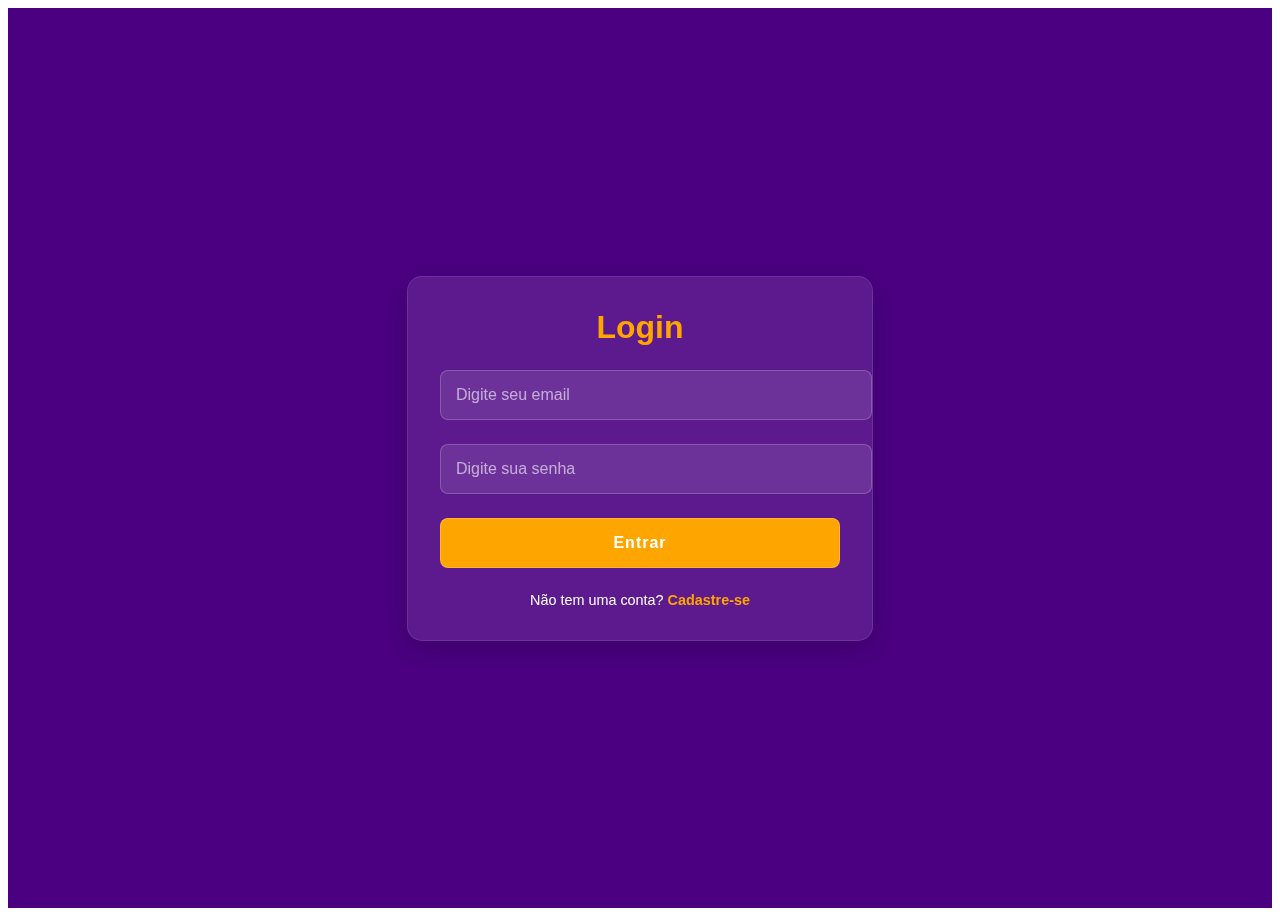
<file: index.html>
<!DOCTYPE html>
<html lang="en">
<head>
    <meta charset="UTF-8">
    <meta name="viewport" content="width=device-width, initial-scale=1.0">
     <link rel="stylesheet" href="/style/login.css">
    <link rel="icon" href="/img/1000114397.png" type="image/x-png" sizes="256x256"  href="icone256.png">
     <link href="https://cdn.jsdelivr.net/npm/bootstrap@5.3.7/dist/css/bootstrap.min.css" rel="stylesheet" integrity="sha384-LN+7fdVzj6u52u30Kp6M/trliBMCMKTyK833zpbD+pXdCLuTusPj697FH4R/5mcr" crossorigin="anonymous">
     <link rel="stylesheet" href="https://cdn.jsdelivr.net/npm/bootstrap-icons@1.11.1/font/bootstrap-icons.css">
    <title>Star Education | login</title>
</head>
<body>
    <section class="container">
         <div class="forms">
        <div class="form login">
            <span class="title">Login</span>
            <form id="forms_control" action="#">
                <div class="input-field">
                    <input id="email" type="text" placeholder="Digite seu email" required>
                </div>
                <div class="input-field">
                    <input id="password" type="password" placeholder="Digite sua senha" required>
                </div>
                <div class="input-field button">
                    <input type="submit" value="Entrar">
                </div>
            </form>
            <div class="login-signup">
                <span>Não tem uma conta? <a href="register.html">Cadastre-se</a></span>
            </div>
            <div id="status_message" class="container_message"></div>
        </div>
    </section>
    <script src="/js/login.js"></script>
</body>
</html>
</file>
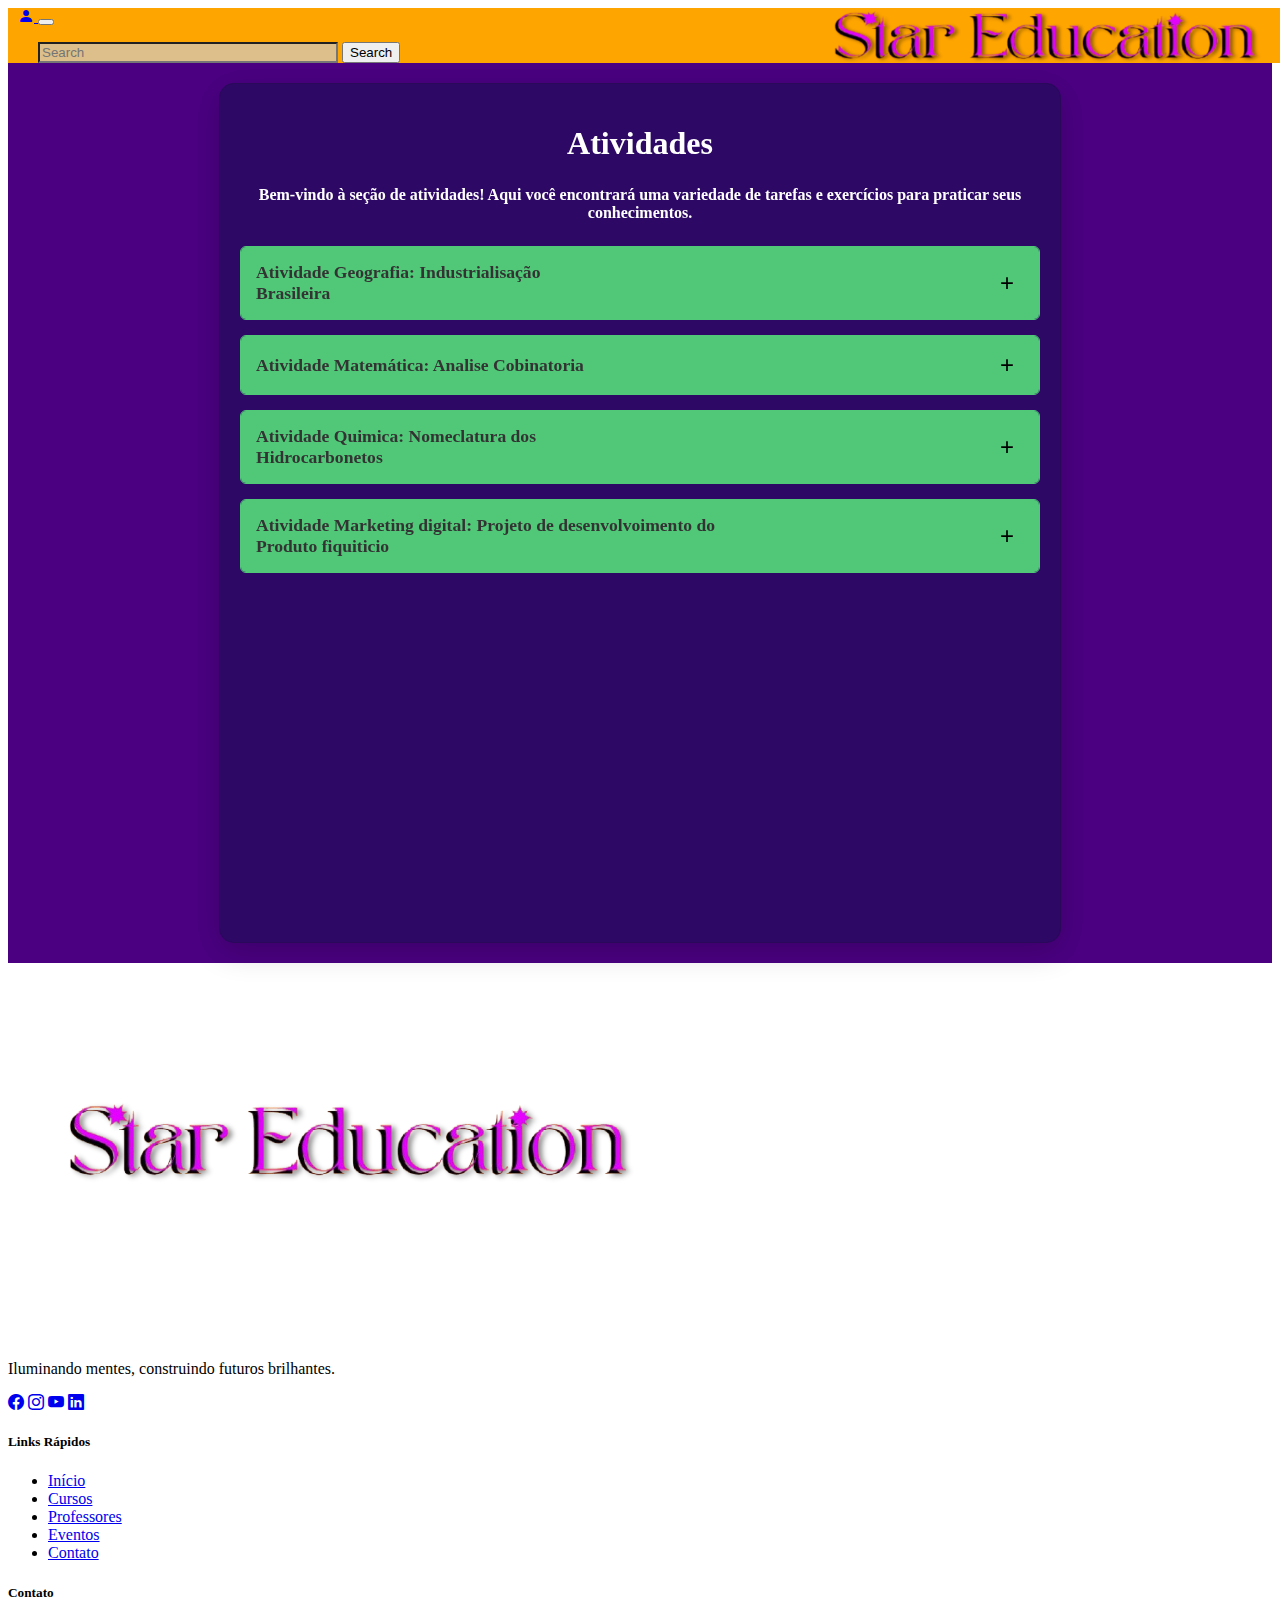
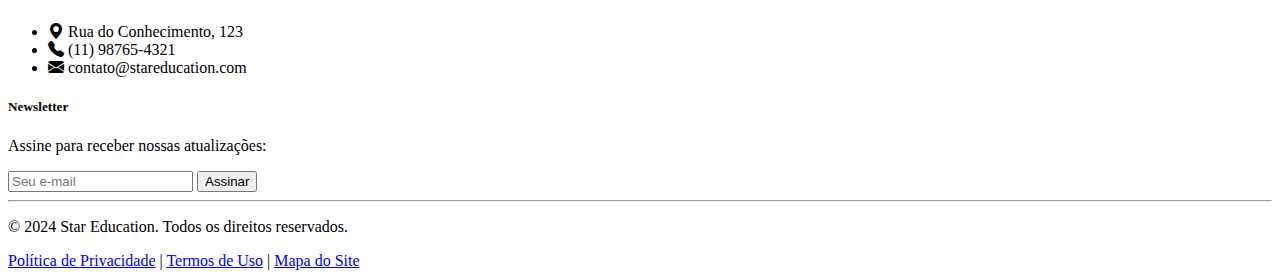
<file: Atividades.html>
<!DOCTYPE html>
<html lang="en">
<head>
    <meta charset="UTF-8">
    <meta name="viewport" content="width=device-width, initial-scale=1.0">
    <link rel="stylesheet" href="/style/atividades.css">
    <link rel="icon" href="/img/1000114397.png" type="image/x-png" sizes="256x256"  href="icone256.png">
     <link href="https://cdn.jsdelivr.net/npm/bootstrap@5.3.7/dist/css/bootstrap.min.css" rel="stylesheet" integrity="sha384-LN+7fdVzj6u52u30Kp6M/trliBMCMKTyK833zpbD+pXdCLuTusPj697FH4R/5mcr" crossorigin="anonymous">
     <link rel="stylesheet" href="https://cdn.jsdelivr.net/npm/bootstrap-icons@1.11.1/font/bootstrap-icons.css">
     <title>Star Education / Atividades</title>
  </head>
  <body>
</head>
<body>
<nav id="navbar" class="navbar navbar-expand-lg bg-body-tertiary">
  <div class="container-fluid">
    <a class="navbar-brand" href="#">
         <span class="border border-2 border-dark rounded-circle p-2">
           <i id="toggleButton" onclick="toggleSidebar()" class="bi bi-person-fill"></i>
        </span>
    </a>
    <button class="navbar-toggler" type="button" data-bs-toggle="collapse" data-bs-target="#navbarNavDropdown" aria-controls="navbarNavDropdown" aria-expanded="false" aria-label="Toggle navigation">
      <span class="navbar-toggler-icon"></span>
    </button>
    <div class="collapse navbar-collapse" id="navbarNavDropdown">
      <ul class="navbar-nav">
        <img id="nomebar" src="/img/1000114398-removebg-preview.png" alt="Logo" class="navbar-logo">
      </ul>
    </div>
    <input id="pesquisar" class="form-control me-2" type="search" placeholder="Search" aria-label="Search"/>
      <button class="btn btn-outline-success" type="submit">Search</button>
  </div>
</nav>
<section id="conteudoPrincipal"  class="conteudo">
     <div class="container_atividades">
        <h1 class="title">Atividades</h1>
        <p>Bem-vindo à seção de atividades! Aqui você encontrará uma variedade de tarefas e exercícios para praticar seus conhecimentos.</p>
        
        <div class="atividade">
            <div class="atividade-cabecalho">
                <h3>Atividade Geografia: Industrialisação<br>Brasileira</h3>
                <button class="expandir-btn">+</button>
            </div>
            <div class="atividade-conteudo">
                <p>Conteúdo detalhado da atividade 1 vai aqui...<br> Embreve</p>
                <label id="terms-label" class="custom-checkbox" for="terms1">Atividade Pendente</label>
                <input type="checkbox" id="terms1" class="custom-checkbox-input" required>
            </div>
        </div>
        
        <div class="atividade">
            <div class="atividade-cabecalho">
                <h3>Atividade Matemática: Analise Cobinatoria </h3>
                <button class="expandir-btn">+</button>
            </div>
            <div class="atividade-conteudo">
                <p>Conteúdo detalhado da atividade 2 vai aqui...<br> Embreve</p>
                <label id="terms-label" class="custom-checkbox" for="terms2">Atividade Pendente</label>
                <input type="checkbox" id="terms2" class="custom-checkbox-input" required>
            </div>
        </div>
        
        <div class="atividade">
            <div class="atividade-cabecalho">
                <h3>Atividade Quimica: Nomeclatura dos <br>Hidrocarbonetos</h3>
                <button class="expandir-btn">+</button>
            </div>
            <div class="atividade-conteudo">
                <p>Conteúdo detalhado da atividade 3 vai aqui...<br> Embreve</p>
                <label id="terms-label" class="custom-checkbox" for="terms3">Atividade Pendente</label>
                <input type="checkbox" id="terms3" class="custom-checkbox-input" required>
            </div>
        </div>
        
        <div class="atividade">
            <div class="atividade-cabecalho">
                <h3>Atividade Marketing digital: Projeto de desenvolvoimento do <br>Produto fiquiticio</h3>
                <button class="expandir-btn">+</button>
            </div>
            <div class="atividade-conteudo">
                <p>Conteúdo detalhado da atividade 4 vai aqui...<br> Embreve</p>
                <label id="terms-label" class="custom-checkbox" for="terms4">Atividade Pendente</label>
                <input type="checkbox" id="terms4" class="custom-checkbox-input" required>
            </div>
        </div>
    </div>
</section>
<footer class="star-education-footer mt-5">
  <div class="container py-5">
    <div class="row g-4">
      <!-- Coluna 1 - Logo e Slogan -->
      <div class="col-md-4">
        <div class="footer-brand mb-4">
          <img src="/img/1000114398-removebg-preview.png" alt="Star Education" class="footer-logo mb-3">
          <p class="text-white">Iluminando mentes, construindo futuros brilhantes.</p>
        </div>
        <div class="social-icons">
          <a href="#" class="social-icon"><i class="bi bi-facebook"></i></a>
          <a href="#" class="social-icon"><i class="bi bi-instagram"></i></a>
          <a href="#" class="social-icon"><i class="bi bi-youtube"></i></a>
          <a href="#" class="social-icon"><i class="bi bi-linkedin"></i></a>
        </div>
      </div>
      
      <!-- Coluna 2 - Links Rápidos -->
      <div class="col-md-2">
        <h5 class="footer-title mb-4">Links Rápidos</h5>
        <ul class="footer-links">
          <li><a href="#">Início</a></li>
          <li><a href="#">Cursos</a></li>
          <li><a href="#">Professores</a></li>
          <li><a href="#">Eventos</a></li>
          <li><a href="#">Contato</a></li>
        </ul>
      </div>
      
      <!-- Coluna 3 - Contato -->
      <div class="col-md-3">
        <h5 class="footer-title mb-4">Contato</h5>
        <ul class="footer-contact">
          <li><i class="bi bi-geo-alt-fill"></i> Rua do Conhecimento, 123</li>
          <li><i class="bi bi-telephone-fill"></i> (11) 98765-4321</li>
          <li><i class="bi bi-envelope-fill"></i> contato@stareducation.com</li>
        </ul>
      </div>
      
      <!-- Coluna 4 - Newsletter -->
      <div class="col-md-3">
        <h5 class="footer-title mb-4">Newsletter</h5>
        <p class="text-white">Assine para receber nossas atualizações:</p>
        <div class="input-group mb-3">
          <input type="email" class="form-control" placeholder="Seu e-mail">
          <button class="btn btn-newsletter" type="button">Assinar</button>
        </div>
      </div>
    </div>
    
    <!-- Divisor -->
    <hr class="footer-divider my-4">
    
    <!-- Rodapé inferior -->
    <div class="footer-bottom text-center pt-3">
      <p class="mb-0">&copy; 2024 Star Education. Todos os direitos reservados.</p>
      <div class="footer-links mt-2">
        <a href="#">Política de Privacidade</a> | 
        <a href="#">Termos de Uso</a> | 
        <a href="#">Mapa do Site</a>
      </div>
    </div>
  </div>
</footer>

  <div id="minhaSidebar" class="sidebar">
    <a href="/home.html">Início</a>
    <a href="/Atividades.html">Atividades</a>
    <a href="/aulas.html">Aulas</a>
  </div>
<script src="/js/Atividades.js"></script>
</body>
</html>
</file>
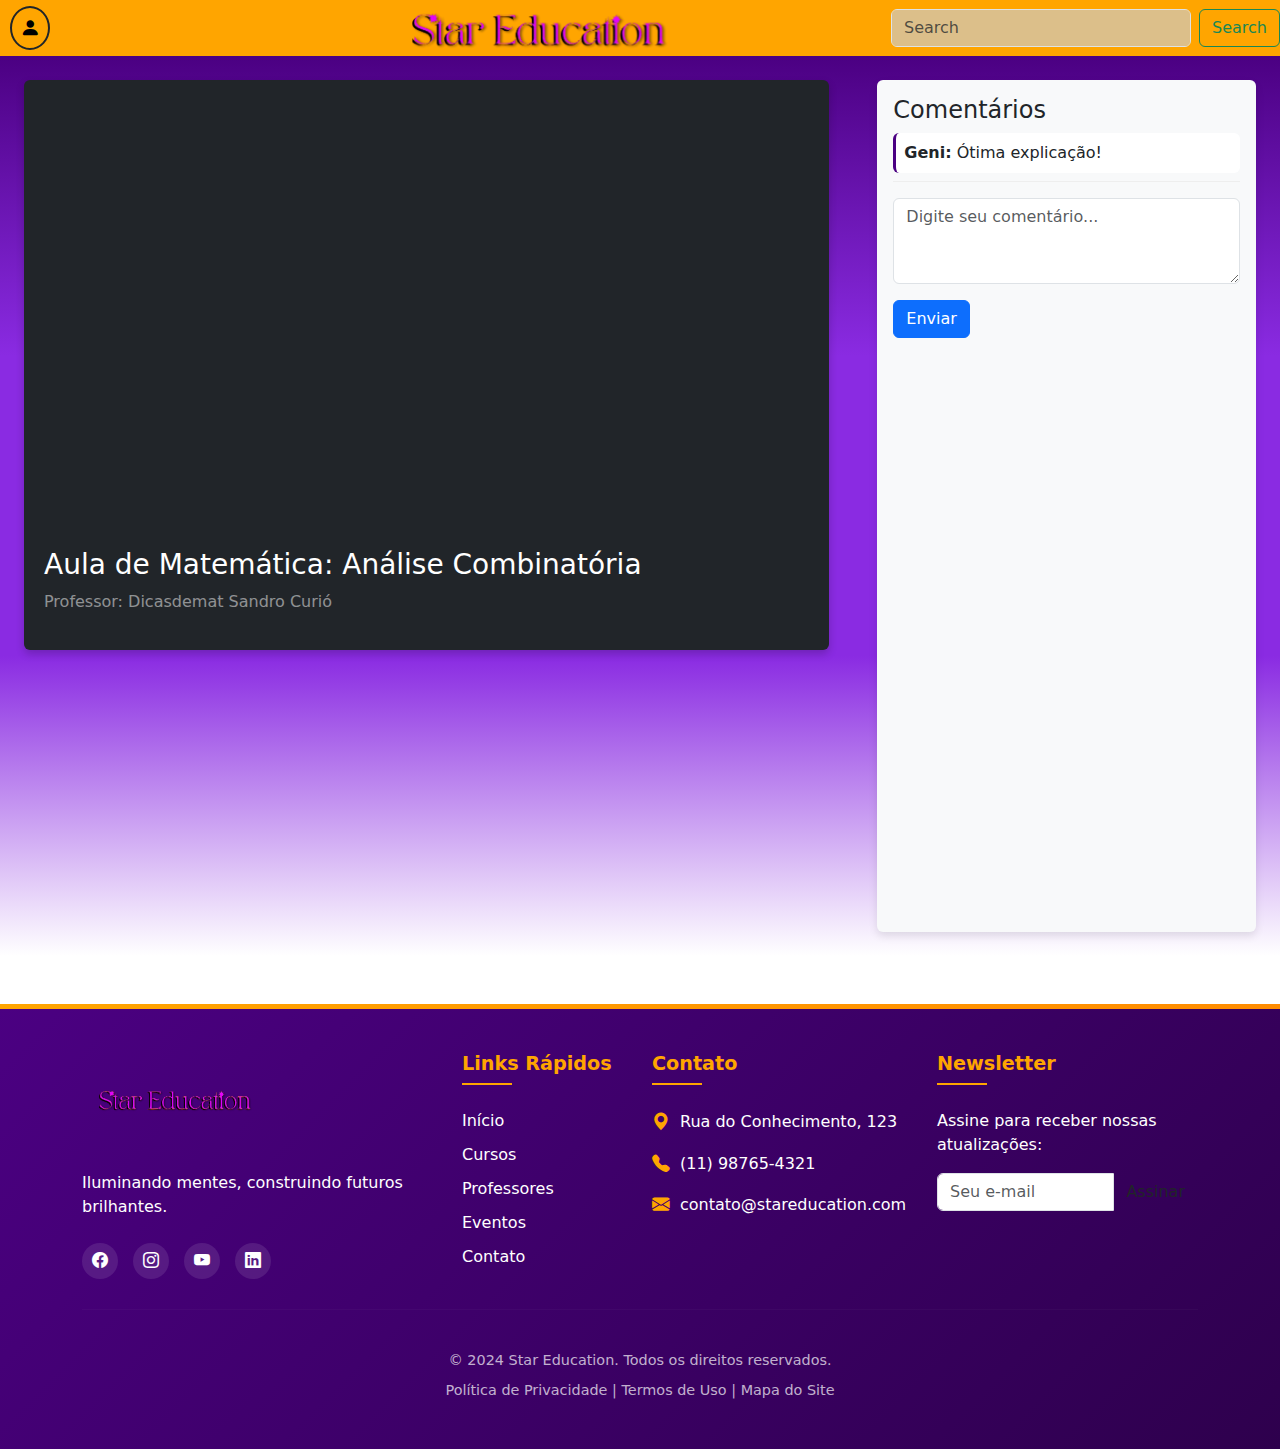
<file: aulas.html>
<!DOCTYPE html>
<html lang="pt-BR">
<head>
    <meta charset="UTF-8">
    <meta name="viewport" content="width=device-width, initial-scale=1.0">
    <link rel="stylesheet" href="/style/aulas.css">
    <link rel="icon" href="/img/1000114397.png" type="image/x-png" sizes="256x256">
    <link href="https://cdn.jsdelivr.net/npm/bootstrap@5.3.7/dist/css/bootstrap.min.css" rel="stylesheet">
    <link rel="stylesheet" href="https://cdn.jsdelivr.net/npm/bootstrap-icons@1.11.1/font/bootstrap-icons.css">
    <title>Star Education</title>
</head>
<body>
    <nav id="navbar" class="navbar navbar-expand-lg bg-body-tertiary">
        <div class="container-fluid">
            <a class="navbar-brand" href="#">
                <span class="border border-2 border-dark rounded-circle p-2">
                    <i id="toggleButton" onclick="toggleSidebar()" class="bi bi-person-fill"></i>
                </span>
            </a>
            <button class="navbar-toggler" type="button" data-bs-toggle="collapse" data-bs-target="#navbarNavDropdown" aria-controls="navbarNavDropdown" aria-expanded="false" aria-label="Toggle navigation">
                <span class="navbar-toggler-icon"></span>
            </button>
            <div class="collapse navbar-collapse" id="navbarNavDropdown">
                <ul class="navbar-nav">
                    <img id="nomebar" src="/img/1000114398-removebg-preview.png" alt="Logo" class="navbar-logo" >
                </ul>
            </div>
            <input id="pesquisar" class="form-control me-2" type="search" placeholder="Search" aria-label="Search"/>
            <button class="btn btn-outline-success" type="submit">Search</button>
        </div>
    </nav>

    <section id="conteudoPrincipal" class="conteudo">
        <div class="container-fluid h-100">
            <div class="row h-100">
                <!-- Coluna do Vídeo (ocupará 8/12 em telas grandes, 12/12 em mobile) -->
                <div class="col-lg-8 col-md-12 p-4">
                    <div class="video-aula bg-dark rounded p-1">
                        <div class="ratio ratio-16x9">
                           <iframe src="https://www.youtube.com/embed/_8mZOSXCRp8?start=1131" allowfullscreentitle="Aula de Matemática: Análise Combinatória">                            
                           </iframe>
                        </div>
                        <div class="video-info p-3">
                            <h3 class="text-white">Aula de Matemática: Análise Combinatória</h3>
                            <p class="text-white-50">Professor: Dicasdemat Sandro Curió</p>
                        </div>
                    </div>
                </div>

                <!-- Coluna de Comentários (ocupará 4/12 em telas grandes, 12/12 em mobile) -->
                <div class="col-lg-4 col-md-12 p-4">
                    <div class="comentarios bg-light rounded p-3 h-100">
                        <h4>Comentários</h4>
                        <div class="comentarios-list mb-3" style="max-height: 400px; overflow-y: auto;">
                            <!-- Comentários existentes aparecerão aqui -->
                            <div class="comentario mb-2 p-2 bg-white rounded">
                                <strong>Geni:</strong> Ótima explicação!
                            </div>
                        </div>
                        <form class="novo-comentario">
                            <div class="mb-3">
                                <textarea class="form-control" placeholder="Digite seu comentário..." rows="3"></textarea>
                            </div>
                            <button type="submit" class="btn btn-primary">Enviar</button>
                        </form>
                    </div>
                </div>
            </div>
        </div>
    </section>
<footer class="star-education-footer mt-5">
  <div class="container py-5">
    <div class="row g-4">
      <!-- Coluna 1 - Logo e Slogan -->
      <div class="col-md-4">
        <div class="footer-brand mb-4">
          <img src="/img/1000114398-removebg-preview.png" alt="Star Education" class="footer-logo mb-3">
          <p class="text-white">Iluminando mentes, construindo futuros brilhantes.</p>
        </div>
        <div class="social-icons">
          <a href="#" class="social-icon"><i class="bi bi-facebook"></i></a>
          <a href="#" class="social-icon"><i class="bi bi-instagram"></i></a>
          <a href="#" class="social-icon"><i class="bi bi-youtube"></i></a>
          <a href="#" class="social-icon"><i class="bi bi-linkedin"></i></a>
        </div>
      </div>
      
      <!-- Coluna 2 - Links Rápidos -->
      <div class="col-md-2">
        <h5 class="footer-title mb-4">Links Rápidos</h5>
        <ul class="footer-links">
          <li><a href="#">Início</a></li>
          <li><a href="#">Cursos</a></li>
          <li><a href="#">Professores</a></li>
          <li><a href="#">Eventos</a></li>
          <li><a href="#">Contato</a></li>
        </ul>
      </div>
      
      <!-- Coluna 3 - Contato -->
      <div class="col-md-3">
        <h5 class="footer-title mb-4">Contato</h5>
        <ul class="footer-contact">
          <li><i class="bi bi-geo-alt-fill"></i> Rua do Conhecimento, 123</li>
          <li><i class="bi bi-telephone-fill"></i> (11) 98765-4321</li>
          <li><i class="bi bi-envelope-fill"></i> contato@stareducation.com</li>
        </ul>
      </div>
      
      <!-- Coluna 4 - Newsletter -->
      <div class="col-md-3">
        <h5 class="footer-title mb-4">Newsletter</h5>
        <p class="text-white">Assine para receber nossas atualizações:</p>
        <div class="input-group mb-3">
          <input type="email" class="form-control" placeholder="Seu e-mail">
          <button class="btn btn-newsletter" type="button">Assinar</button>
        </div>
      </div>
    </div>
    
    <!-- Divisor -->
    <hr class="footer-divider my-4">
    
    <!-- Rodapé inferior -->
    <div class="footer-bottom text-center pt-3">
      <p class="mb-0">&copy; 2024 Star Education. Todos os direitos reservados.</p>
      <div class="footer-links mt-2">
        <a href="#">Política de Privacidade</a> | 
        <a href="#">Termos de Uso</a> | 
        <a href="#">Mapa do Site</a>
      </div>
    </div>
  </div>
</footer>

    <div id="minhaSidebar" class="sidebar">
        <a href="/home.html">Início</a>
        <a href="/Atividades.html">Atividades</a>
        <a href="/aulas.html">Aulas</a>
    </div>

    <script src="https://cdn.jsdelivr.net/npm/bootstrap@5.3.7/dist/js/bootstrap.bundle.min.js"></script>
    <script src="/js/aulas.js"></script>
</body>
</html>
</file>
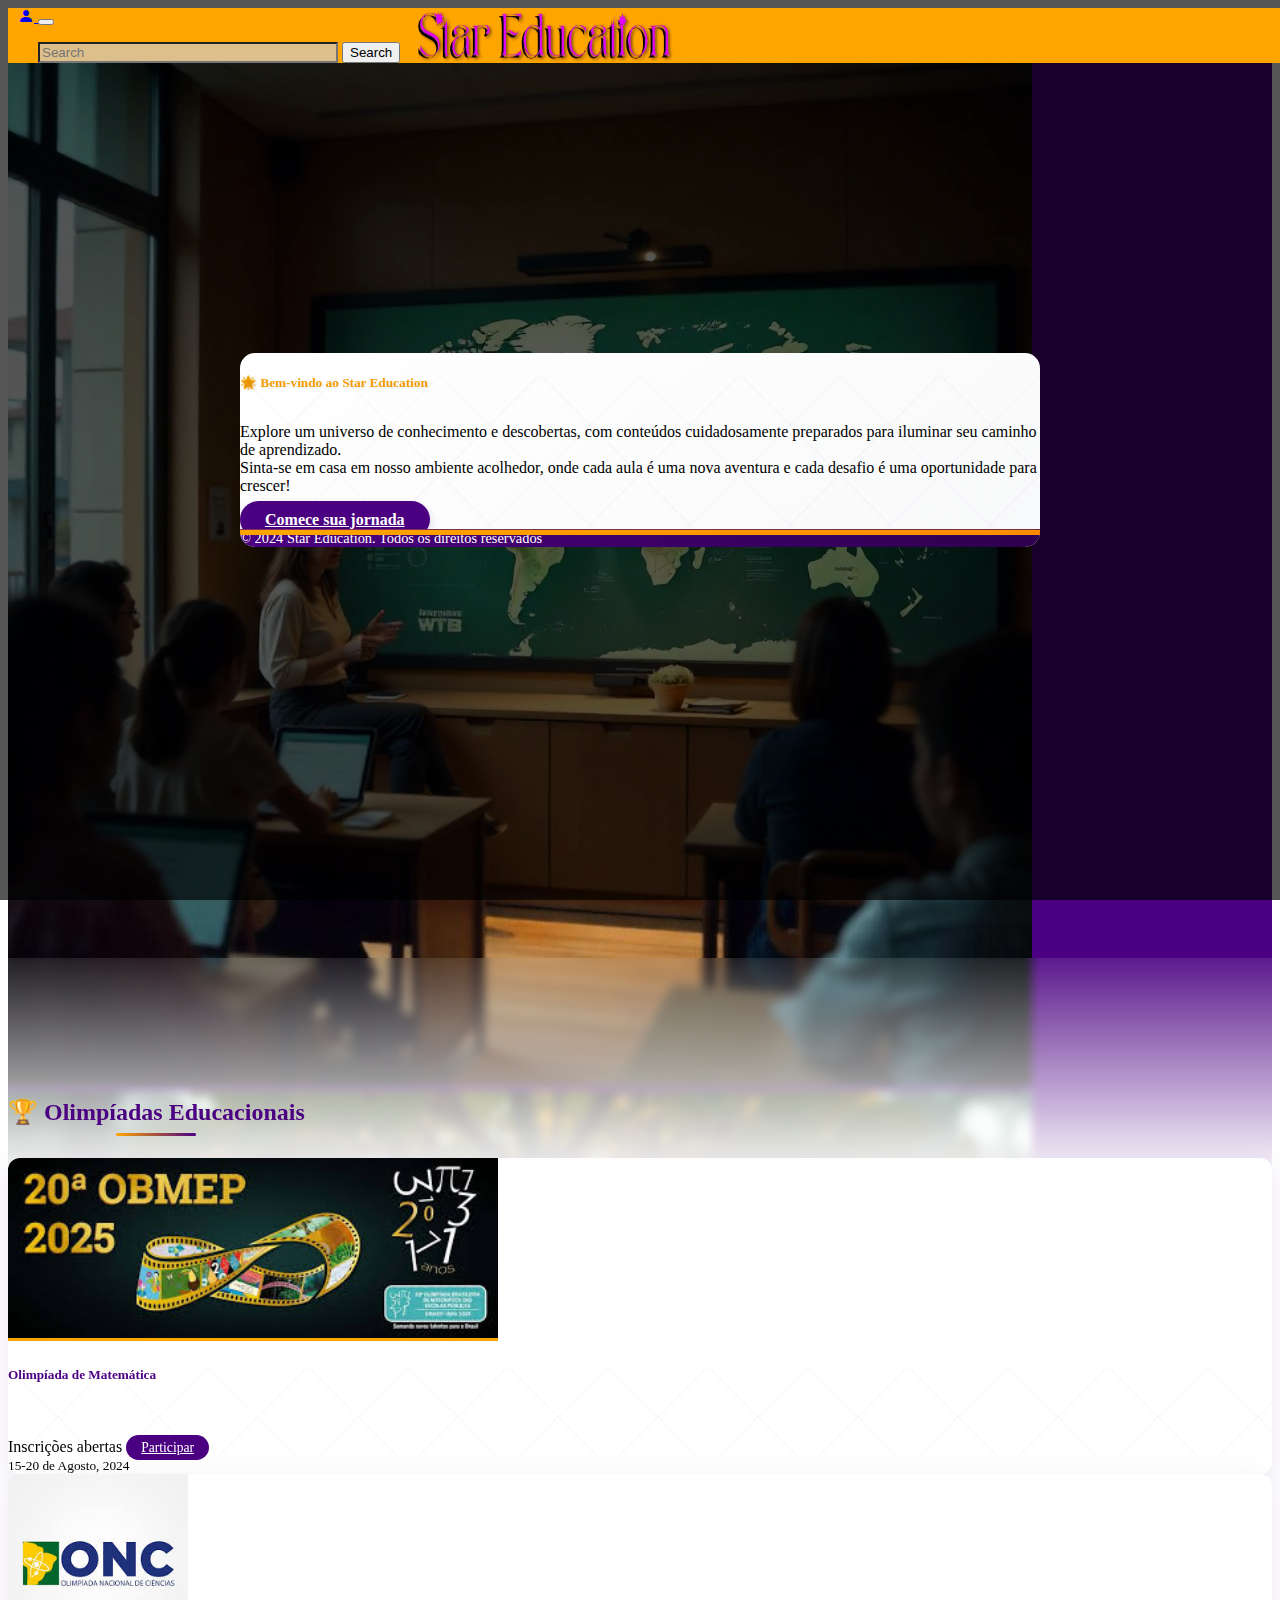
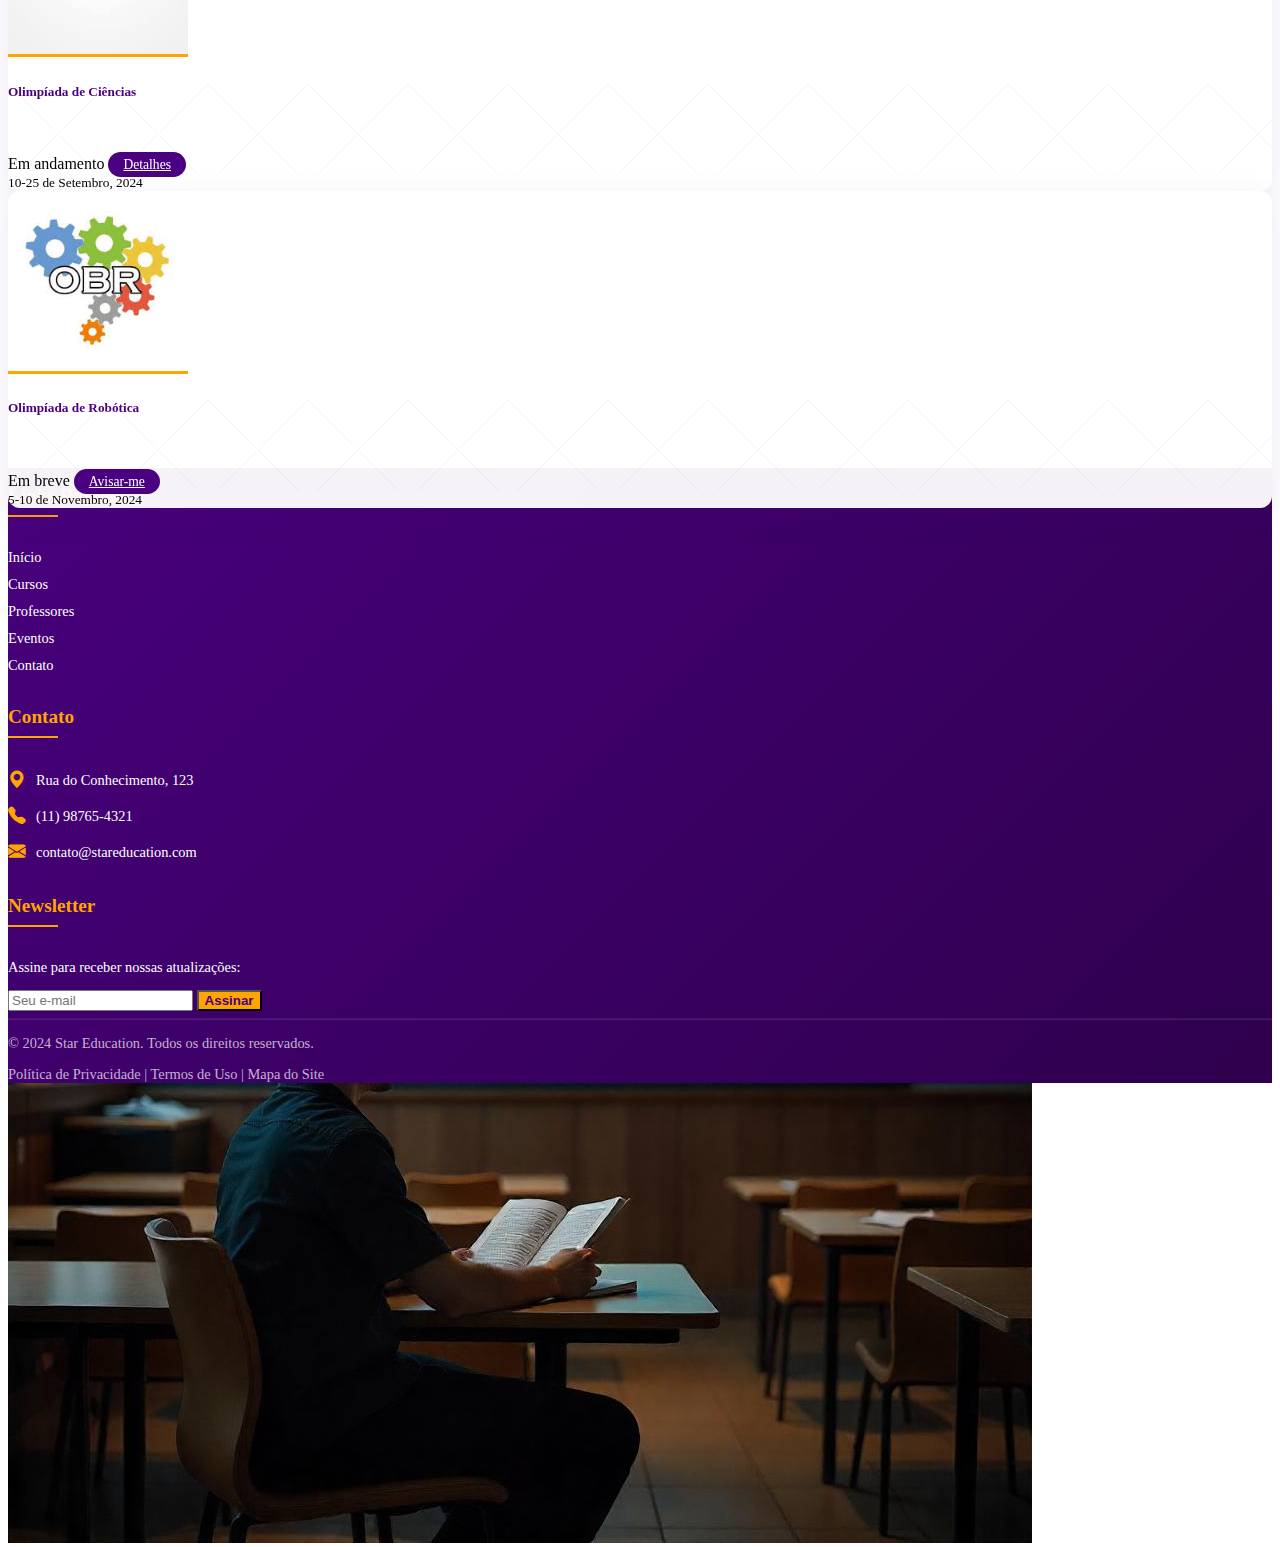
<file: home.html>
<!DOCTYPE html>
<html lang="en">
<head>
    <meta charset="UTF-8">
    <meta name="viewport" content="width=device-width, initial-scale=1.0">
    <link rel="stylesheet" href="/style/home.css">
    <link rel="icon" href="/img/1000114397.png" type="image/x-png" sizes="256x256"  href="icone256.png">
     <link href="https://cdn.jsdelivr.net/npm/bootstrap@5.3.7/dist/css/bootstrap.min.css" rel="stylesheet" integrity="sha384-LN+7fdVzj6u52u30Kp6M/trliBMCMKTyK833zpbD+pXdCLuTusPj697FH4R/5mcr" crossorigin="anonymous">
     <link rel="stylesheet" href="https://cdn.jsdelivr.net/npm/bootstrap-icons@1.11.1/font/bootstrap-icons.css">
     <title>Star Education</title>
  </head>
  <body>
</head>
<body>
<nav id="navbar" class="navbar navbar-expand-lg bg-body-tertiary">
  <div class="container-fluid">
    <a class="navbar-brand" href="#">
         <span class="border border-2 border-dark rounded-circle p-2">
           <i id="toggleButton" onclick="toggleSidebar()" class="bi bi-person-fill"></i>
        </span>
    </a>
    <button class="navbar-toggler" type="button" data-bs-toggle="collapse" data-bs-target="#navbarNavDropdown" aria-controls="navbarNavDropdown" aria-expanded="false" aria-label="Toggle navigation">
      <span class="navbar-toggler-icon"></span>
    </button>
    <div class="collapse navbar-collapse" id="navbarNavDropdown">
      <ul class="navbar-nav">
        <img id="nomebar" src="/img/1000114398-removebg-preview.png" alt="Logo" class="navbar-logo">
      </ul>
    </div>
    <input id="pesquisar" class="form-control me-2" type="search" placeholder="Search" aria-label="Search"/>
      <button class="btn btn-outline-success" type="submit">Search</button>
  </div>
</nav>
<section id="conteudoPrincipal"  class="conteudo">
  <div id="fullscreenCarousel" class="carousel slide vh-100" data-bs-ride="carousel">
    <div class="carousel-inner h-100">
      <div class="carousel-item active h-100">
        <img src="/img/img1.jpeg" class="d-block w-100 h-100 object-fit-cover" alt="...">
      </div>
      <div class="carousel-item h-100">
        <img src="/img/img2.jpeg" class="d-block w-100 h-100 object-fit-cover" alt="...">
      </div>
      <div class="carousel-item h-100">
        <img src="/img/img3.jpeg" class="d-block w-100 h-100 object-fit-cover" alt="...">
      </div>
    </div>
  </div>
  <div class="overlay-content">
  <div class="card text-center border-0 shadow-lg star-education-card">
    <div class="card-body p-4">
      <h5 class="card-title display-5 fw-bold mb-4 star-education-title">🌟 Bem-vindo ao Star Education</h5>
      <p class="card-text fs-5 lh-base mb-4">
        Explore um universo de conhecimento e descobertas, com conteúdos cuidadosamente preparados para iluminar seu caminho de aprendizado.<br>
        Sinta-se em casa em nosso ambiente acolhedor, onde cada aula é uma nova aventura e cada desafio é uma oportunidade para crescer!
      </p>
      <a href="/Atividades.html" class="btn btn-lg star-education-btn">Comece sua jornada</a>
    </div>
    <div id="text_card" class="card-footer py-3 star-education-footer">
      © 2024 Star Education. Todos os direitos reservados
    </div>
  </div>
</div>
  <!-- Seção de Cards de Eventos (Olimpíadas) -->
  <div class="eventos-container">
    <div class="container py-5">
      <h2 class="text-center mb-5 eventos-titulo">🏆 Olimpíadas Educacionais</h2>
      
      <div class="row g-4 justify-content-center">
        <!-- Card 1 -->
        <div class="col-md-4">
          <div class="card event-card h-100 border-0">
            <img src="/img/obmep.jpeg" class="card-img-top" alt="Olimpíada de Matemática">
            <div class="card-body">
              <h5 class="card-title">Olimpíada de Matemática</h5>
              <p class="card-text">Desafie seus conhecimentos matemáticos e represente nossa escola nesta competição nacional.</p>
              <div class="d-flex justify-content-between align-items-center">
                <span class="badge bg-warning text-dark">Inscrições abertas</span>
                <a href="#" class="btn btn-sm event-btn">Participar</a>
              </div>
            </div>
            <div class="card-footer bg-transparent">
              <small class="text-muted">15-20 de Agosto, 2024</small>
            </div>
          </div>
        </div>
        
        <!-- Card 2 -->
        <div class="col-md-4">
          <div class="card event-card h-100 border-0">
            <img src="/img/ciencias.jpeg" class="card-img-top" alt="Olimpíada de Ciências">
            <div class="card-body">
              <h5 class="card-title">Olimpíada de Ciências</h5>
              <p class="card-text">Experimente e demonstre seu talento nas áreas de Física, Química e Biologia.</p>
              <div class="d-flex justify-content-between align-items-center">
                <span class="badge bg-success">Em andamento</span>
                <a href="#" class="btn btn-sm event-btn">Detalhes</a>
              </div>
            </div>
            <div class="card-footer bg-transparent">
              <small class="text-muted">10-25 de Setembro, 2024</small>
            </div>
          </div>
        </div>
        
        <!-- Card 3 -->
        <div class="col-md-4">
          <div class="card event-card h-100 border-0">
            <img src="/img/OBR.jpeg" class="card-img-top" alt="Olimpíada de Robótica">
            <div class="card-body">
              <h5 class="card-title">Olimpíada de Robótica</h5>
              <p class="card-text">Mostre sua criatividade e habilidades tecnológicas construindo soluções inovadoras.</p>
              <div class="d-flex justify-content-between align-items-center">
                <span class="badge bg-info text-dark">Em breve</span>
                <a href="#" class="btn btn-sm event-btn">Avisar-me</a>
              </div>
            </div>
            <div class="card-footer bg-transparent">
              <small class="text-muted">5-10 de Novembro, 2024</small>
            </div>
          </div>
    </div>

</section>
  <div id="minhaSidebar" class="sidebar">
    <a href="/home.html">Início</a>
    <a href="/Atividades.html">Atividades</a>
    <a href="/aulas.html">Aulas</a>
  </div>
<footer class="star-education-footer mt-5">
  <div class="container py-5">
    <div class="row g-4">
      <!-- Coluna 1 - Logo e Slogan -->
      <div class="col-md-4">
        <div class="footer-brand mb-4">
          <img src="/img/1000114398-removebg-preview.png" alt="Star Education" class="footer-logo mb-3">
          <p class="text-white">Iluminando mentes, construindo futuros brilhantes.</p>
        </div>
        <div class="social-icons">
          <a href="#" class="social-icon"><i class="bi bi-facebook"></i></a>
          <a href="#" class="social-icon"><i class="bi bi-instagram"></i></a>
          <a href="#" class="social-icon"><i class="bi bi-youtube"></i></a>
          <a href="#" class="social-icon"><i class="bi bi-linkedin"></i></a>
        </div>
      </div>
      
      <!-- Coluna 2 - Links Rápidos -->
      <div class="col-md-2">
        <h5 class="footer-title mb-4">Links Rápidos</h5>
        <ul class="footer-links">
          <li><a href="#">Início</a></li>
          <li><a href="#">Cursos</a></li>
          <li><a href="#">Professores</a></li>
          <li><a href="#">Eventos</a></li>
          <li><a href="#">Contato</a></li>
        </ul>
      </div>
      
      <!-- Coluna 3 - Contato -->
      <div class="col-md-3">
        <h5 class="footer-title mb-4">Contato</h5>
        <ul class="footer-contact">
          <li><i class="bi bi-geo-alt-fill"></i> Rua do Conhecimento, 123</li>
          <li><i class="bi bi-telephone-fill"></i> (11) 98765-4321</li>
          <li><i class="bi bi-envelope-fill"></i> contato@stareducation.com</li>
        </ul>
      </div>
      
      <!-- Coluna 4 - Newsletter -->
      <div class="col-md-3">
        <h5 class="footer-title mb-4">Newsletter</h5>
        <p class="text-white">Assine para receber nossas atualizações:</p>
        <div class="input-group mb-3">
          <input type="email" class="form-control" placeholder="Seu e-mail">
          <button class="btn btn-newsletter" type="button">Assinar</button>
        </div>
      </div>
    </div>
    
    <!-- Divisor -->
    <hr class="footer-divider my-4">
    
    <!-- Rodapé inferior -->
    <div class="footer-bottom text-center pt-3">
      <p class="mb-0">&copy; 2024 Star Education. Todos os direitos reservados.</p>
      <div class="footer-links mt-2">
        <a href="#">Política de Privacidade</a> | 
        <a href="#">Termos de Uso</a> | 
        <a href="#">Mapa do Site</a>
      </div>
    </div>
  </div>
</footer>
<script src="/js/home.js"></script>
 <script src="https://cdn.jsdelivr.net/npm/bootstrap@5.3.3/dist/js/bootstrap.bundle.min.js" integrity="sha384-YvpcrYf0tY3lHB60NNkmXc5s9fDVZLESaAA55NDzOxhy9GkcIdslK1eN7N6jIeHz" crossorigin="anonymous"></script>
</body>
</html>
</file>
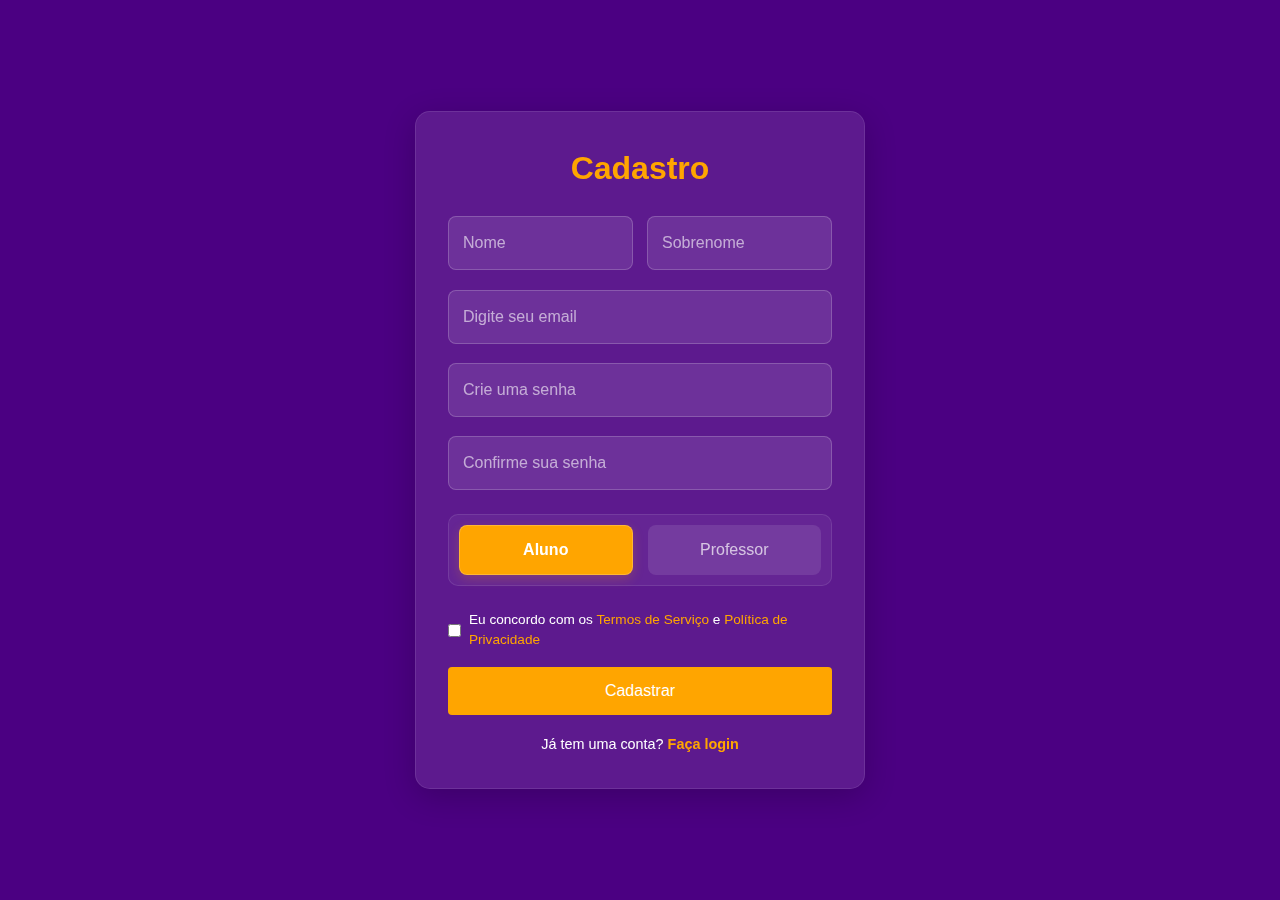
<file: register.html>
<!DOCTYPE html>
<html lang="pt-BR">
<head>
    <meta charset="UTF-8">
    <meta name="viewport" content="width=device-width, initial-scale=1.0">
    <link rel="stylesheet" href="/style/register.css">
    <link rel="icon" href="/img/1000114397.png" type="image/x-png" sizes="256x256">
    <link href="https://cdn.jsdelivr.net/npm/bootstrap@5.3.7/dist/css/bootstrap.min.css" rel="stylesheet">
    <link rel="stylesheet" href="https://cdn.jsdelivr.net/npm/bootstrap-icons@1.11.1/font/bootstrap-icons.css">
    <title>Star Education | Cadastro</title>
</head>
<body>
    <section class="container">
        <div class="forms">
            <div class="form register">
                <span class="title">Cadastro</span>
                <form id="forms_control" action="#">
                    <div class="input-group">
                        <div class="input-field">
                            <input id="nome" type="text" placeholder="Nome" required>
                        </div>
                        <div class="input-field">
                            <input id="Sobrenome" type="text" placeholder="Sobrenome" required>
                        </div>
                    </div>
                    <div class="input-field">
                        <input id="email"  type="email" placeholder="Digite seu email" required>
                    </div>
                    <div class="input-field">
                        <input id="password" type="password" placeholder="Crie uma senha" required>
                    </div>
                    <div class="input-field">
                        <input id="confirm_password" type="password" placeholder="Confirme sua senha" required>
                    </div>
                    <div class="nivel_user">
                        <input type ="radio" name="nivel" id="aluno" value="aluno" checked>
                        <label for="aluno">Aluno</label>
                        <input type ="radio" name="nivel" id="professor" value="professor">
                        <label for="professor">Professor</label>
                    </div>
                    <div class="terms">
                        <input type="checkbox" id="terms" required>
                        <label for="terms">Eu concordo com os <a href="#">Termos de Serviço</a> e <a href="#">Política de Privacidade</a></label>
                    </div>
                  <div class="input-field button">
                        <button  type="submit" class="btn-submit">Cadastrar</button>
                    </div>
                </form>
                <div class="register-login">
                    <span>Já tem uma conta? <a href="index.html">Faça login</a></span>
                </div>
                <div id="status_message" class="container_message"></div>
            </div>
        </div>
    </section>
    <script src="/js/register.js"></script>
</body>
</html>
</file>
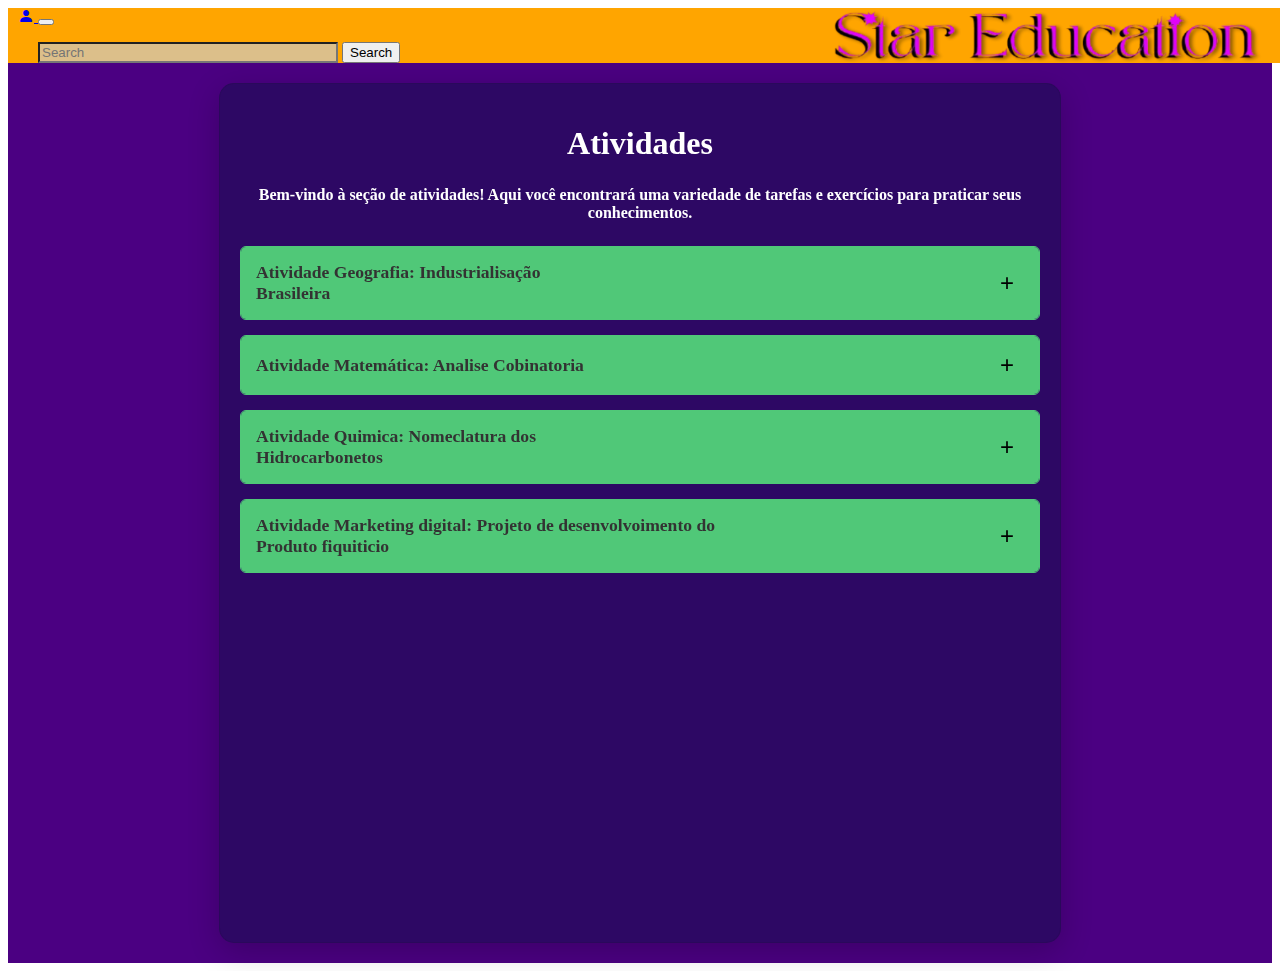
<file: FrontEnd/Atividades.html>
<!DOCTYPE html>
<html lang="en">
<head>
    <meta charset="UTF-8">
    <meta name="viewport" content="width=device-width, initial-scale=1.0">
    <link rel="stylesheet" href="/FrontEnd/style/atividades.css">
    <link rel="icon" href="/FrontEnd/img/1000114397.png" type="image/x-png" sizes="256x256"  href="icone256.png">
     <link href="https://cdn.jsdelivr.net/npm/bootstrap@5.3.7/dist/css/bootstrap.min.css" rel="stylesheet" integrity="sha384-LN+7fdVzj6u52u30Kp6M/trliBMCMKTyK833zpbD+pXdCLuTusPj697FH4R/5mcr" crossorigin="anonymous">
     <link rel="stylesheet" href="https://cdn.jsdelivr.net/npm/bootstrap-icons@1.11.1/font/bootstrap-icons.css">
     <title>Star Education / Atividades</title>
  </head>
  <body>
</head>
<body>
<nav id="navbar" class="navbar navbar-expand-lg bg-body-tertiary">
  <div class="container-fluid">
    <a class="navbar-brand" href="#">
         <span class="border border-2 border-dark rounded-circle p-2">
           <i id="toggleButton" onclick="toggleSidebar()" class="bi bi-person-fill"></i>
        </span>
    </a>
    <button class="navbar-toggler" type="button" data-bs-toggle="collapse" data-bs-target="#navbarNavDropdown" aria-controls="navbarNavDropdown" aria-expanded="false" aria-label="Toggle navigation">
      <span class="navbar-toggler-icon"></span>
    </button>
    <div class="collapse navbar-collapse" id="navbarNavDropdown">
      <ul class="navbar-nav">
        <img id="nomebar" src="/FrontEnd/img/1000114398-removebg-preview.png" alt="Logo" class="navbar-logo">
      </ul>
    </div>
    <input id="pesquisar" class="form-control me-2" type="search" placeholder="Search" aria-label="Search"/>
      <button class="btn btn-outline-success" type="submit">Search</button>
  </div>
</nav>
<section id="conteudoPrincipal"  class="conteudo">
     <div class="container_atividades">
        <h1 class="title">Atividades</h1>
        <p>Bem-vindo à seção de atividades! Aqui você encontrará uma variedade de tarefas e exercícios para praticar seus conhecimentos.</p>
        
        <div class="atividade">
            <div class="atividade-cabecalho">
                <h3>Atividade Geografia: Industrialisação<br>Brasileira</h3>
                <button class="expandir-btn">+</button>
            </div>
            <div class="atividade-conteudo">
                <p>Conteúdo detalhado da atividade 1 vai aqui...<br> Embreve</p>
                <label id="terms-label" class="custom-checkbox" for="terms">Atividade Pendente</label>
                <input type="checkbox" id="terms" class="custom-checkbox-input" required>
            </div>
        </div>
        
        <div class="atividade">
            <div class="atividade-cabecalho">
                <h3>Atividade Matemática: Analise Cobinatoria </h3>
                <button class="expandir-btn">+</button>
            </div>
            <div class="atividade-conteudo">
                <p>Conteúdo detalhado da atividade 2 vai aqui...<br> Embreve</p>
                <label id="terms-label" class="custom-checkbox" for="terms">Atividade Pendente</label>
                <input type="checkbox" id="terms" class="custom-checkbox-input" required>
            </div>
        </div>
        
        <div class="atividade">
            <div class="atividade-cabecalho">
                <h3>Atividade Quimica: Nomeclatura dos <br>Hidrocarbonetos</h3>
                <button class="expandir-btn">+</button>
            </div>
            <div class="atividade-conteudo">
                <p>Conteúdo detalhado da atividade 3 vai aqui...<br> Embreve</p>
                <label id="terms-label" class="custom-checkbox" for="terms">Atividade Pendente</label>
                <input type="checkbox" id="terms" class="custom-checkbox-input" required>
            </div>
        </div>
        
        <div class="atividade">
            <div class="atividade-cabecalho">
                <h3>Atividade Marketing digital: Projeto de desenvolvoimento do <br>Produto fiquiticio</h3>
                <button class="expandir-btn">+</button>
            </div>
            <div class="atividade-conteudo">
                <p>Conteúdo detalhado da atividade 4 vai aqui...<br> Embreve</p>
                <label id="terms-label" class="custom-checkbox" for="terms">Atividade Pendente</label>
                <input type="checkbox" id="terms" class="custom-checkbox-input" required>
            </div>
        </div>
    </div>
</section>
  <div id="minhaSidebar" class="sidebar">
    <a href="/FrontEnd/home.html">Início</a>
    <a href="#">Atividades</a>
    <a href="#">Aulas</a>
    <a href="#">Material</a>
  </div>
<script src="/FrontEnd/js/Atividades.js"></script>
</body>
</html>
</file>
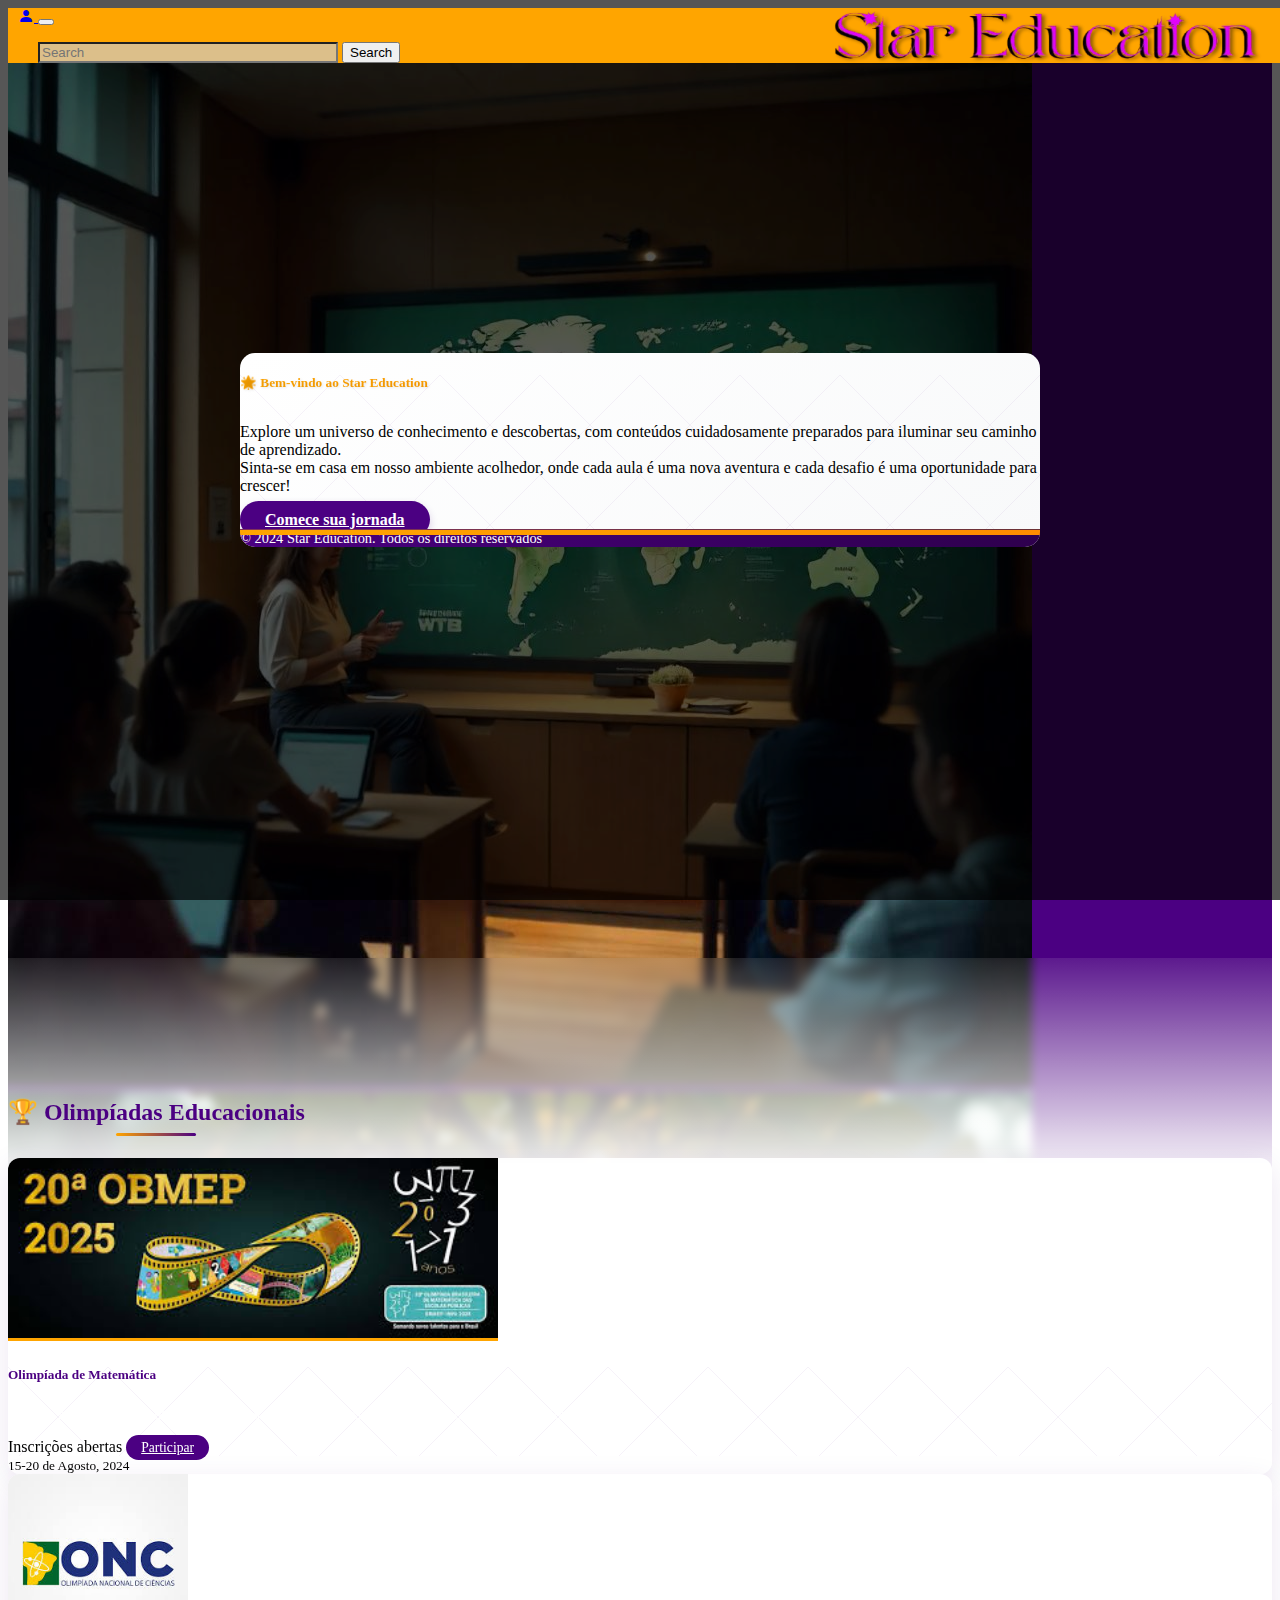
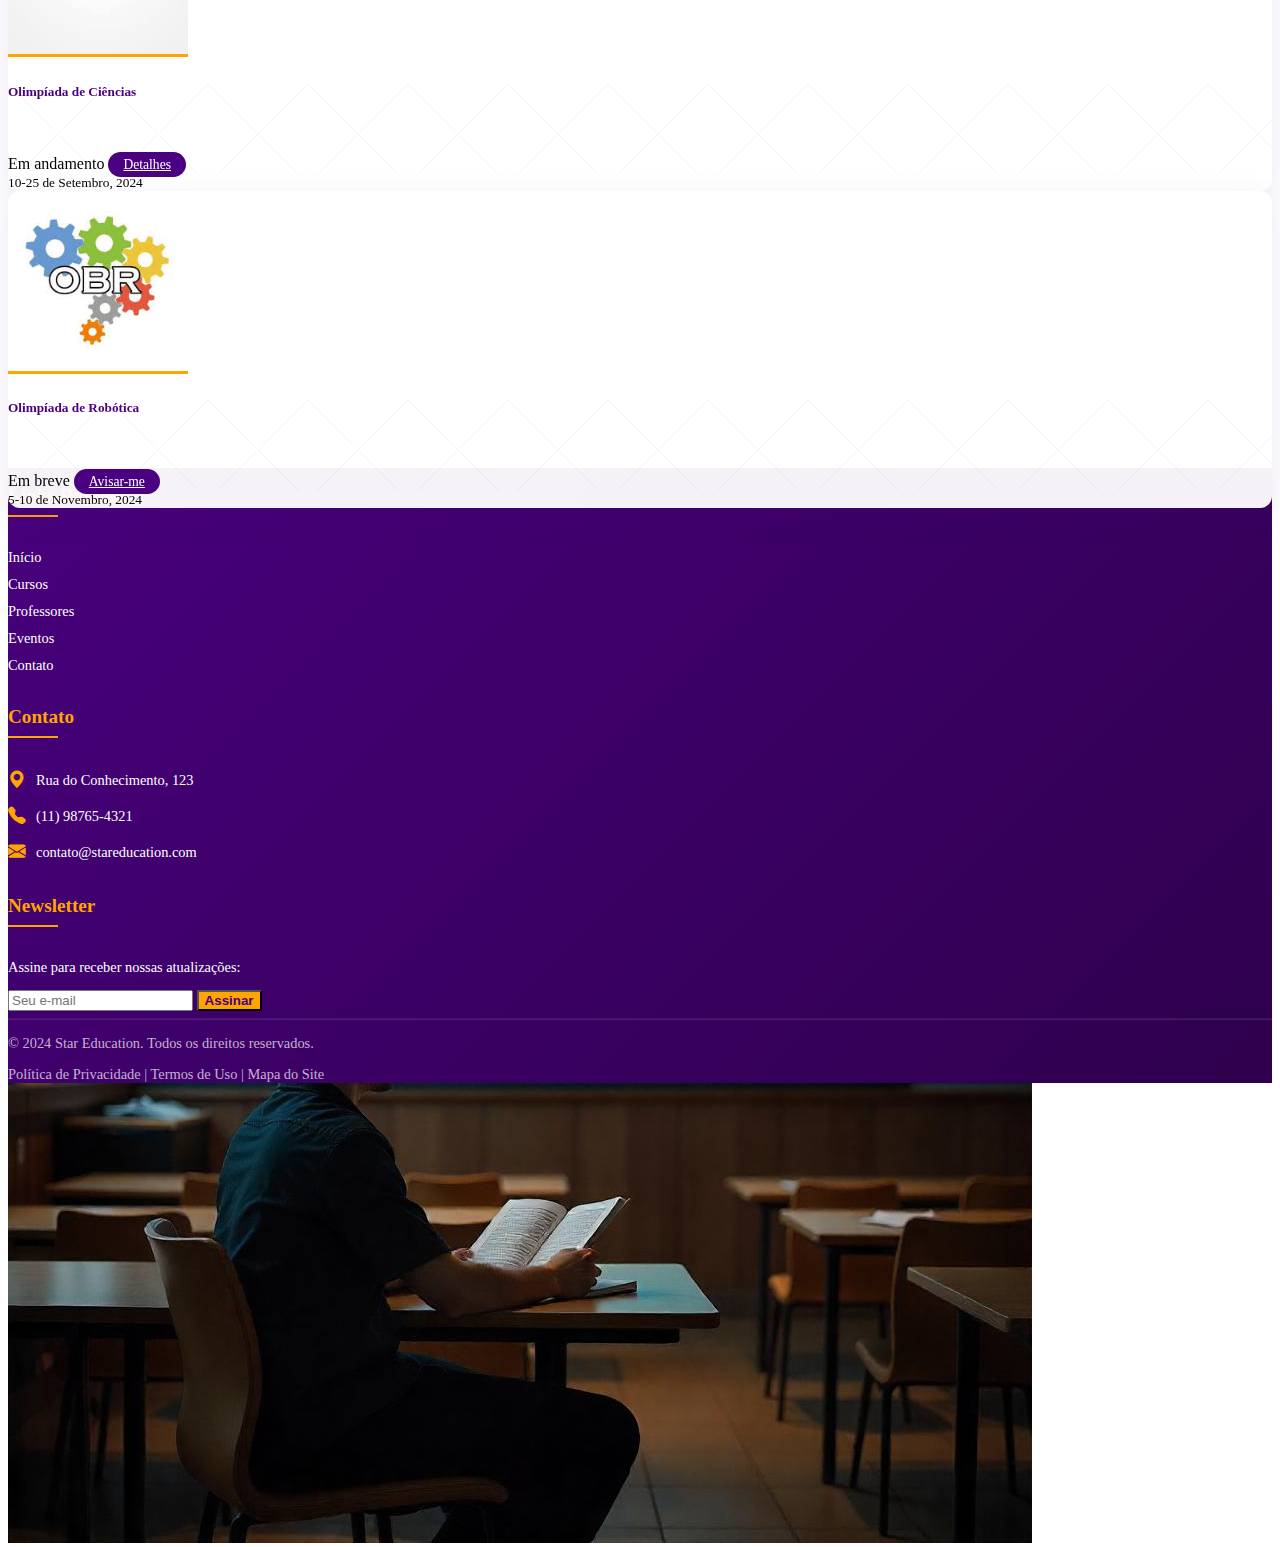
<file: FrontEnd/home.html>
<!DOCTYPE html>
<html lang="en">
<head>
    <meta charset="UTF-8">
    <meta name="viewport" content="width=device-width, initial-scale=1.0">
    <link rel="stylesheet" href="/FrontEnd/style/home.css">
    <link rel="icon" href="/FrontEnd/img/1000114397.png" type="image/x-png" sizes="256x256"  href="icone256.png">
     <link href="https://cdn.jsdelivr.net/npm/bootstrap@5.3.7/dist/css/bootstrap.min.css" rel="stylesheet" integrity="sha384-LN+7fdVzj6u52u30Kp6M/trliBMCMKTyK833zpbD+pXdCLuTusPj697FH4R/5mcr" crossorigin="anonymous">
     <link rel="stylesheet" href="https://cdn.jsdelivr.net/npm/bootstrap-icons@1.11.1/font/bootstrap-icons.css">
     <title>Star Education</title>
  </head>
  <body>
</head>
<body>
<nav id="navbar" class="navbar navbar-expand-lg bg-body-tertiary">
  <div class="container-fluid">
    <a class="navbar-brand" href="#">
         <span class="border border-2 border-dark rounded-circle p-2">
           <i id="toggleButton" onclick="toggleSidebar()" class="bi bi-person-fill"></i>
        </span>
    </a>
    <button class="navbar-toggler" type="button" data-bs-toggle="collapse" data-bs-target="#navbarNavDropdown" aria-controls="navbarNavDropdown" aria-expanded="false" aria-label="Toggle navigation">
      <span class="navbar-toggler-icon"></span>
    </button>
    <div class="collapse navbar-collapse" id="navbarNavDropdown">
      <ul class="navbar-nav">
        <img id="nomebar" src="/FrontEnd/img/1000114398-removebg-preview.png" alt="Logo" class="navbar-logo">
      </ul>
    </div>
    <input id="pesquisar" class="form-control me-2" type="search" placeholder="Search" aria-label="Search"/>
      <button class="btn btn-outline-success" type="submit">Search</button>
  </div>
</nav>
<section id="conteudoPrincipal"  class="conteudo">
  <div id="fullscreenCarousel" class="carousel slide vh-100" data-bs-ride="carousel">
    <div class="carousel-inner h-100">
      <div class="carousel-item active h-100">
        <img src="/FrontEnd/img/img1.jpeg" class="d-block w-100 h-100 object-fit-cover" alt="...">
      </div>
      <div class="carousel-item h-100">
        <img src="/FrontEnd/img/img2.jpeg" class="d-block w-100 h-100 object-fit-cover" alt="...">
      </div>
      <div class="carousel-item h-100">
        <img src="/FrontEnd/img/img3.jpeg" class="d-block w-100 h-100 object-fit-cover" alt="...">
      </div>
    </div>
  </div>
  <div class="overlay-content">
  <div class="card text-center border-0 shadow-lg star-education-card">
    <div class="card-body p-4">
      <h5 class="card-title display-5 fw-bold mb-4 star-education-title">🌟 Bem-vindo ao Star Education</h5>
      <p class="card-text fs-5 lh-base mb-4">
        Explore um universo de conhecimento e descobertas, com conteúdos cuidadosamente preparados para iluminar seu caminho de aprendizado.<br>
        Sinta-se em casa em nosso ambiente acolhedor, onde cada aula é uma nova aventura e cada desafio é uma oportunidade para crescer!
      </p>
      <a href="/FrontEnd/Atividades.html" class="btn btn-lg star-education-btn">Comece sua jornada</a>
    </div>
    <div id="text_card" class="card-footer py-3 star-education-footer">
      © 2024 Star Education. Todos os direitos reservados
    </div>
  </div>
</div>
  <!-- Seção de Cards de Eventos (Olimpíadas) -->
  <div class="eventos-container">
    <div class="container py-5">
      <h2 class="text-center mb-5 eventos-titulo">🏆 Olimpíadas Educacionais</h2>
      
      <div class="row g-4 justify-content-center">
        <!-- Card 1 -->
        <div class="col-md-4">
          <div class="card event-card h-100 border-0">
            <img src="/FrontEnd/img/obmep.jpeg" class="card-img-top" alt="Olimpíada de Matemática">
            <div class="card-body">
              <h5 class="card-title">Olimpíada de Matemática</h5>
              <p class="card-text">Desafie seus conhecimentos matemáticos e represente nossa escola nesta competição nacional.</p>
              <div class="d-flex justify-content-between align-items-center">
                <span class="badge bg-warning text-dark">Inscrições abertas</span>
                <a href="#" class="btn btn-sm event-btn">Participar</a>
              </div>
            </div>
            <div class="card-footer bg-transparent">
              <small class="text-muted">15-20 de Agosto, 2024</small>
            </div>
          </div>
        </div>
        
        <!-- Card 2 -->
        <div class="col-md-4">
          <div class="card event-card h-100 border-0">
            <img src="/FrontEnd/img/ciencias.jpeg" class="card-img-top" alt="Olimpíada de Ciências">
            <div class="card-body">
              <h5 class="card-title">Olimpíada de Ciências</h5>
              <p class="card-text">Experimente e demonstre seu talento nas áreas de Física, Química e Biologia.</p>
              <div class="d-flex justify-content-between align-items-center">
                <span class="badge bg-success">Em andamento</span>
                <a href="#" class="btn btn-sm event-btn">Detalhes</a>
              </div>
            </div>
            <div class="card-footer bg-transparent">
              <small class="text-muted">10-25 de Setembro, 2024</small>
            </div>
          </div>
        </div>
        
        <!-- Card 3 -->
        <div class="col-md-4">
          <div class="card event-card h-100 border-0">
            <img src="/FrontEnd/img/OBR.jpeg" class="card-img-top" alt="Olimpíada de Robótica">
            <div class="card-body">
              <h5 class="card-title">Olimpíada de Robótica</h5>
              <p class="card-text">Mostre sua criatividade e habilidades tecnológicas construindo soluções inovadoras.</p>
              <div class="d-flex justify-content-between align-items-center">
                <span class="badge bg-info text-dark">Em breve</span>
                <a href="#" class="btn btn-sm event-btn">Avisar-me</a>
              </div>
            </div>
            <div class="card-footer bg-transparent">
              <small class="text-muted">5-10 de Novembro, 2024</small>
            </div>
          </div>
    </div>

</section>
  <div id="minhaSidebar" class="sidebar">
    <a href="#">Início</a>
    <a href="/FrontEnd/Atividades.html">Atividades</a>
    <a href="#">Aulas</a>
    <a href="#">Material</a>
  </div>
<footer class="star-education-footer mt-5">
  <div class="container py-5">
    <div class="row g-4">
      <!-- Coluna 1 - Logo e Slogan -->
      <div class="col-md-4">
        <div class="footer-brand mb-4">
          <img src="/FrontEnd/img/1000114398-removebg-preview.png" alt="Star Education" class="footer-logo mb-3">
          <p class="text-white">Iluminando mentes, construindo futuros brilhantes.</p>
        </div>
        <div class="social-icons">
          <a href="#" class="social-icon"><i class="bi bi-facebook"></i></a>
          <a href="#" class="social-icon"><i class="bi bi-instagram"></i></a>
          <a href="#" class="social-icon"><i class="bi bi-youtube"></i></a>
          <a href="#" class="social-icon"><i class="bi bi-linkedin"></i></a>
        </div>
      </div>
      
      <!-- Coluna 2 - Links Rápidos -->
      <div class="col-md-2">
        <h5 class="footer-title mb-4">Links Rápidos</h5>
        <ul class="footer-links">
          <li><a href="#">Início</a></li>
          <li><a href="#">Cursos</a></li>
          <li><a href="#">Professores</a></li>
          <li><a href="#">Eventos</a></li>
          <li><a href="#">Contato</a></li>
        </ul>
      </div>
      
      <!-- Coluna 3 - Contato -->
      <div class="col-md-3">
        <h5 class="footer-title mb-4">Contato</h5>
        <ul class="footer-contact">
          <li><i class="bi bi-geo-alt-fill"></i> Rua do Conhecimento, 123</li>
          <li><i class="bi bi-telephone-fill"></i> (11) 98765-4321</li>
          <li><i class="bi bi-envelope-fill"></i> contato@stareducation.com</li>
        </ul>
      </div>
      
      <!-- Coluna 4 - Newsletter -->
      <div class="col-md-3">
        <h5 class="footer-title mb-4">Newsletter</h5>
        <p class="text-white">Assine para receber nossas atualizações:</p>
        <div class="input-group mb-3">
          <input type="email" class="form-control" placeholder="Seu e-mail">
          <button class="btn btn-newsletter" type="button">Assinar</button>
        </div>
      </div>
    </div>
    
    <!-- Divisor -->
    <hr class="footer-divider my-4">
    
    <!-- Rodapé inferior -->
    <div class="footer-bottom text-center pt-3">
      <p class="mb-0">&copy; 2024 Star Education. Todos os direitos reservados.</p>
      <div class="footer-links mt-2">
        <a href="#">Política de Privacidade</a> | 
        <a href="#">Termos de Uso</a> | 
        <a href="#">Mapa do Site</a>
      </div>
    </div>
  </div>
</footer>
<script src="/FrontEnd/js/home.js"></script>
 <script src="https://cdn.jsdelivr.net/npm/bootstrap@5.3.3/dist/js/bootstrap.bundle.min.js" integrity="sha384-YvpcrYf0tY3lHB60NNkmXc5s9fDVZLESaAA55NDzOxhy9GkcIdslK1eN7N6jIeHz" crossorigin="anonymous"></script>
</body>
</html>
</file>
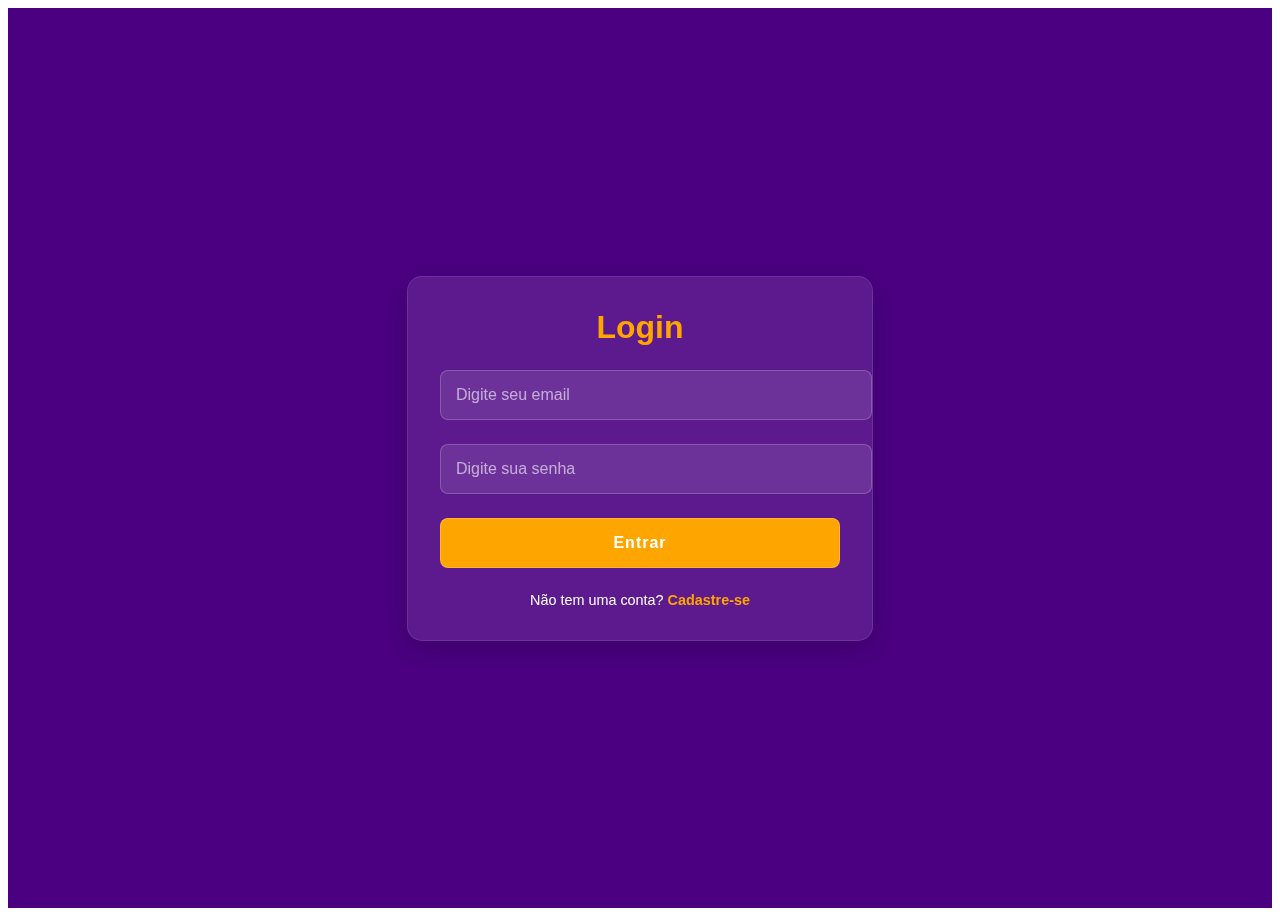
<file: FrontEnd/login.html>
<!DOCTYPE html>
<html lang="en">
<head>
    <meta charset="UTF-8">
    <meta name="viewport" content="width=device-width, initial-scale=1.0">
     <link rel="stylesheet" href="/FrontEnd/style/login.css">
    <link rel="icon" href="/FrontEnd/img/1000114397.png" type="image/x-png" sizes="256x256"  href="icone256.png">
     <link href="https://cdn.jsdelivr.net/npm/bootstrap@5.3.7/dist/css/bootstrap.min.css" rel="stylesheet" integrity="sha384-LN+7fdVzj6u52u30Kp6M/trliBMCMKTyK833zpbD+pXdCLuTusPj697FH4R/5mcr" crossorigin="anonymous">
     <link rel="stylesheet" href="https://cdn.jsdelivr.net/npm/bootstrap-icons@1.11.1/font/bootstrap-icons.css">
    <title>Star Education | login</title>
</head>
<body>
    <section class="container">
         <div class="forms">
        <div class="form login">
            <span class="title">Login</span>
            <form id="forms_control" action="#">
                <div class="input-field">
                    <input id="email" type="text" placeholder="Digite seu email" required>
                </div>
                <div class="input-field">
                    <input id="password" type="password" placeholder="Digite sua senha" required>
                </div>
                <div class="input-field button">
                    <input type="submit" value="Entrar">
                </div>
            </form>
            <div class="login-signup">
                <span>Não tem uma conta? <a href="register.html">Cadastre-se</a></span>
            </div>
            <div id="status_message" class="container_message"></div>
        </div>
    </section>
    <script src="/FrontEnd/js/login.js"></script>
</body>
</html>
</file>
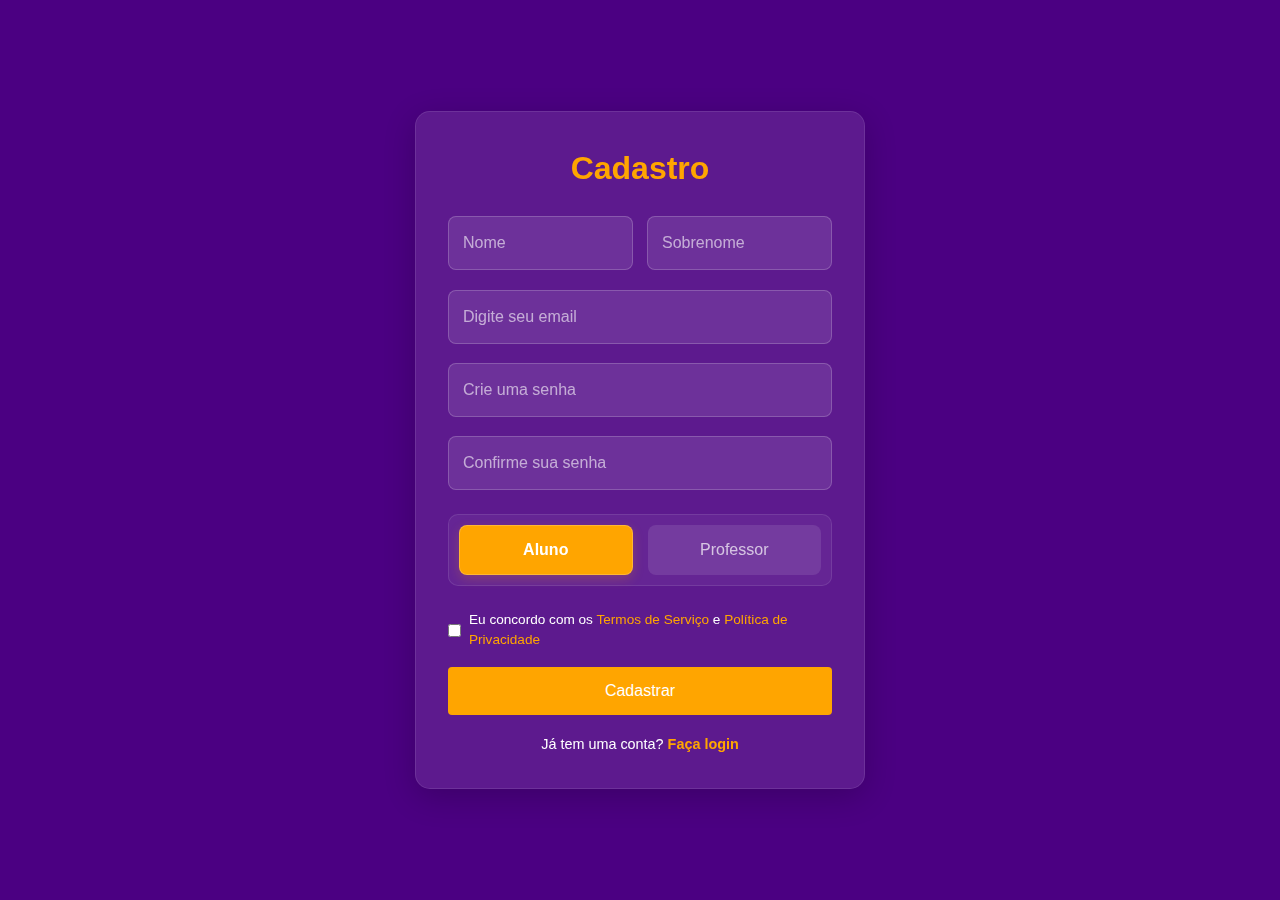
<file: FrontEnd/register.html>
<!DOCTYPE html>
<html lang="pt-BR">
<head>
    <meta charset="UTF-8">
    <meta name="viewport" content="width=device-width, initial-scale=1.0">
    <link rel="stylesheet" href="/FrontEnd/style/register.css">
    <link rel="icon" href="/FrontEnd/img/1000114397.png" type="image/x-png" sizes="256x256">
    <link href="https://cdn.jsdelivr.net/npm/bootstrap@5.3.7/dist/css/bootstrap.min.css" rel="stylesheet">
    <link rel="stylesheet" href="https://cdn.jsdelivr.net/npm/bootstrap-icons@1.11.1/font/bootstrap-icons.css">
    <title>Star Education | Cadastro</title>
</head>
<body>
    <section class="container">
        <div class="forms">
            <div class="form register">
                <span class="title">Cadastro</span>
                <form id="forms_control" action="#">
                    <div class="input-group">
                        <div class="input-field">
                            <input id="nome" type="text" placeholder="Nome" required>
                        </div>
                        <div class="input-field">
                            <input id="Sobrenome" type="text" placeholder="Sobrenome" required>
                        </div>
                    </div>
                    <div class="input-field">
                        <input id="email"  type="email" placeholder="Digite seu email" required>
                    </div>
                    <div class="input-field">
                        <input id="password" type="password" placeholder="Crie uma senha" required>
                    </div>
                    <div class="input-field">
                        <input id="confirm_password" type="password" placeholder="Confirme sua senha" required>
                    </div>
                    <div class="nivel_user">
                        <input type ="radio" name="nivel" id="aluno" value="aluno" checked>
                        <label for="aluno">Aluno</label>
                        <input type ="radio" name="nivel" id="professor" value="professor">
                        <label for="professor">Professor</label>
                    </div>
                    <div class="terms">
                        <input type="checkbox" id="terms" required>
                        <label for="terms">Eu concordo com os <a href="#">Termos de Serviço</a> e <a href="#">Política de Privacidade</a></label>
                    </div>
                  <div class="input-field button">
                        <button  type="submit" class="btn-submit">Cadastrar</button>
                    </div>
                </form>
                <div class="register-login">
                    <span>Já tem uma conta? <a href="login.html">Faça login</a></span>
                </div>
                <div id="status_message" class="container_message"></div>
            </div>
        </div>
    </section>
    <script src="/FrontEnd/js/register.js"></script>
</body>
</html>
</file>
<file: style/login.css>
/* Estilos Gerais */
.container {
    font-family: 'Segoe UI', Tahoma, Geneva, Verdana, sans-serif;
    margin: 0;
    padding: 0;
    background-color: #4B0082;
    color: #fff;
    display: flex;
    justify-content: center;
    align-items: center;
    min-height: 100vh;
    min-width: 100%;
}

/* Container do Formulário */
.forms {
    width: 100%;
    max-width: 400px;
    padding: 2rem;
    background-color: rgba(255, 255, 255, 0.1);
    backdrop-filter: blur(10px);
    border-radius: 15px;
    box-shadow: 0 8px 32px rgba(0, 0, 0, 0.2);
    border: 1px solid rgba(255, 255, 255, 0.1);
}

.form .title {
    font-size: 2rem;
    font-weight: 600;
    margin-bottom: 1.5rem;
    display: block;
    text-align: center;
    color: #FFA500;
}

/* Campos de Input */
.input-field {
    position: relative;
    margin-bottom: 1.5rem;
}

.input-field input {
    width: 100%;
    padding: 15px;
    border: none;
    border-radius: 8px;
    background-color: rgba(255, 255, 255, 0.1);
    color: #fff;
    font-size: 1rem;
    outline: none;
    transition: all 0.3s ease;
    border: 1px solid rgba(255, 255, 255, 0.2);
}

.input-field input:focus {
    border-color: #FFA500;
    box-shadow: 0 0 0 2px rgba(255, 165, 0, 0.3);
    background-color: rgba(255, 255, 255, 0.15);
}

.input-field input::placeholder {
    color: rgba(255, 255, 255, 0.6);
}

/* Botão de Entrar */
.input-field.button input {
    background-color: #FFA500;
    color: #fff;
    font-weight: 600;
    letter-spacing: 1px;
    cursor: pointer;
    transition: all 0.3s ease;
}

.input-field.button input:hover {
    background-color: #e69500;
    transform: translateY(-2px);
}

/* Link de Cadastro */
.login-signup {
    text-align: center;
    margin-top: 1.5rem;
    font-size: 0.9rem;
}

.login-signup a {
    color: #FFA500;
    text-decoration: none;
    font-weight: 600;
    transition: all 0.3s ease;
}

.login-signup a:hover {
    text-decoration: underline;
    color: #e69500;
}

/* Efeitos de Foco e Hover */
input:focus, button:focus {
    outline: none;
}

/* Responsividade */
@media (max-width: 500px) {
    .forms {
        padding: 1.5rem;
        margin: 0 1rem;
    }
    
    .form .title {
        font-size: 1.5rem;
    }
}
 .alert-success {
        background-color: #d4edda;
        color: #155724;
        border: 1px solid #c3e6cb;
}
.alert-danger {
        background-color: #f8d7da;
        color: #721c24;
        border: 1px solid #f5c6cb;
}
</file>
<file: style/atividades.css>
.conteudo {
    display: flex;
    height: 100vh;
    background-color: #4B0082;
    transition: margin-left 0.3s ease;
    
}

.container-fluid {
    background-color: #FFA500;
}

.navbar > .container-fluid {
    padding-left: 0;
    padding-right: 0;
}

#navbar.navbar {
    width: 100%;
    padding-left: 10px;
    padding-right: 0;
    background-color: #FFA500 !important;
    position: relative; 
    z-index: 1001; 
}

#nomebar {
    width: 500px;
    height: 250px;
    position: absolute;
    top: -90px;
    left: 780px;
}

.sidebar {
    position: fixed; 
    top: 0;
    left: 0;
    width: 250px;
    height: 100vh;
    background-color: #333;
    color: white;
    padding-top: 60px;
    transform: translateX(-100%);
    transition: transform 0.3s ease;
    z-index: 1000;
}

.sidebar.active {
    transform: translateX(0);
}

.sidebar a {
    display: block;
    padding: 15px 25px;
    text-decoration: none;
    color: white;
}

.sidebar a:hover {
    background-color: #575757;
}

body.shifted {
    margin-left: 250px;
}

#toggleButton {
    cursor: pointer;
}
#pesquisar {
    width: 300px;
    margin-left: 20px;
    background-color:  #dcbf8a;
}
#pesquisar:focus {
    outline: none;
    box-shadow: 0 0 5px rgba(0, 0, 0, 0.2);
}
#pesquisar:hover {
    background-color: #e7e3df;
}

.container_atividades {
    padding: 20px;
    background-color: #2d0864;
    border-radius: 8px;
    box-shadow: 0 2px 10px rgba(0, 0, 0, 0.1);
    backdrop-filter: blur(10px);
    border-radius: 15px;
    box-shadow: 0 8px 32px rgba(0, 0, 0, 0.2);
    border: 1px solid rgba(16, 16, 16, 0.1);
    margin: 20px auto;
    max-width: 800px;
}

.atividade {
    border: 1px solid #50C878;
    border-radius: 6px;
    margin-bottom: 15px;
    overflow: hidden;
}

.container_atividades h1{
    font-size: 2rem;
    font-weight: 600;
    margin-bottom: 1.5rem;
    display: block;
    text-align: center;
    color: #ffffff;
}
.container_atividades p {
    font-size: 1rem;
    font-weight: 600;
    margin-bottom: 1.5rem;
    display: block;
    text-align: center;
    color: #ffffff;
}

.atividade-cabecalho {
    display: flex;
    justify-content: space-between;
    align-items: center;
    padding: 15px;
    background-color: #50C878;
    cursor: pointer;
}

.atividade-cabecalho h3 {
    margin: 0;
    font-size: 1.1em;
    color: #333;
}

.expandir-btn {
    background: none;
    border: none;
    font-size: 1.5em;
    cursor: pointer;
    padding: 0 10px;
}

.atividade-conteudo {
    padding: 0;
    max-height: 0;
    overflow: hidden;
    transition: max-height 0.3s ease-out, padding 0.3s ease;

}

.atividade-conteudo.aberto {
    padding: 15px;
    max-height: 500px; /* Ajuste conforme necessário */
}

.link-atividade {
    display: inline-block;
    margin-top: 10px;
    color: #2c83b6;
    text-decoration: none;
}

.link-atividade:hover {
    text-decoration: underline;
}

/* Estilo do label */
label[for="terms"] {
  color: #df1815; /* Texto laranja */
  font-weight: bold;
  margin-right: 10px;
  cursor: pointer;
  vertical-align: middle;
}

.custom-checkbox.success {
    color: #50C878; /* Verde esmeralda quando concluído */
}

/* Estilo do checkbox VISÍVEL */
input[type="checkbox"]#terms {
  /* Tamanho personalizado */
  width: 18px;
  height: 18px;
  cursor: pointer;
  
  /* Cor do check quando marcado (navegadores modernos) */
  accent-color: #2d0864; /* Verde esmeralda */
  
  /* Borda verde */
  border: 2px solid #50C878 !important;
  border-radius: 4px;
  
  /* Fundo roxo */
  background-color: #4B0082;
  
  /* Ajuste visual */
  position: relative;
  top: 3px;
}

/* Efeitos de hover e foco */
input[type="checkbox"]#terms:hover {
  box-shadow: 0 0 0 2px rgba(80, 200, 120, 0.5); /* Glow verde */
}

input[type="checkbox"]#terms:focus {
  outline: 2px solid #FFA500; /* Contorno laranja */
}
</file>
<file: style/aulas.css>
.conteudo {
    display: flex;
    height: 100vh;
    background: linear-gradient(to bottom, #4B0082, #8A2BE2,  #8A2BE2, #FFFFFF);
    transition: margin-left 0.3s ease;
}


.navbar > .container-fluid {
    padding-left: 0;
    padding-right: 0;
}

#navbar.navbar {
    width: 100%;
    padding-left: 10px;
    padding-right: 0;
    background-color: #FFA500 !important;
    position: relative; 
    z-index: 1001; 
}

#nomebar {
    width: 500px;
    height: 250px;
    position: absolute;
    top: -90px;
    left: 780px;
}

.sidebar {
    position: fixed; 
    top: 0;
    left: 0;
    width: 250px;
    height: 100vh;
    background-color: #333;
    color: white;
    padding-top: 60px;
    transform: translateX(-100%);
    transition: transform 0.3s ease;
    z-index: 1000;
}

.sidebar.active {
    transform: translateX(0);
}

.sidebar a {
    display: block;
    padding: 15px 25px;
    text-decoration: none;
    color: white;
}

.sidebar a:hover {
    background-color: #575757;
}

body.shifted {
    margin-left: 250px;
}

#toggleButton {
    cursor: pointer;
}
#pesquisar {
    width: 300px;
    margin-left: 20px;
    background-color:  #dcbf8a;
}
#pesquisar:focus {
    outline: none;
    box-shadow: 0 0 5px rgba(0, 0, 0, 0.2);
}
#pesquisar:hover {
    background-color: #e7e3df;
}

/* Estilo do conteúdo principal */


/* Estilo do container de vídeo */
.video-aula {
    box-shadow: 0 4px 8px rgba(0, 0, 0, 0.2);
}

/* Estilo da área de comentários */
.comentarios {
    box-shadow: 0 4px 8px rgba(0, 0, 0, 0.1);
}

.comentarios-list {
    border-bottom: 1px solid #eee;
    margin-bottom: 10px;
}

.comentario {
    border-left: 3px solid #4B0082;
}

/* Estilos do Rodapé */
.star-education-footer {
  background: linear-gradient(135deg, #4B0082 0%, #2E004D 100%);
  color: white;
  position: relative;
  overflow: hidden;
}

.star-education-footer::before {
  content: "";
  position: absolute;
  top: 0;
  left: 0;
  width: 100%;
  height: 5px;
  background: linear-gradient(90deg, #FFA500, #FF8C00);
}

.footer-logo {
  max-width: 180px;
  height: auto;
}

.footer-title {
  color: #FFA500;
  font-weight: 600;
  font-size: 1.2rem;
  position: relative;
  padding-bottom: 10px;
}

.footer-title::after {
  content: '';
  position: absolute;
  bottom: 0;
  left: 0;
  width: 50px;
  height: 2px;
  background-color: #FFA500;
}

.footer-links {
  list-style: none;
  padding: 0;
}

.footer-links li {
  margin-bottom: 10px;
}

.footer-links a {
  color: #ffffff;
  text-decoration: none;
  transition: all 0.3s;
}

.footer-links a:hover {
  color: #FFA500;
  padding-left: 5px;
}

.footer-contact {
  list-style: none;
  padding: 0;
}

.footer-contact li {
  margin-bottom: 15px;
  display: flex;
  align-items: center;
}

.footer-contact i {
  color: #FFA500;
  margin-right: 10px;
  font-size: 1.1rem;
}

.social-icons {
  display: flex;
  gap: 15px;
}

.social-icon {
  color: white;
  background-color: rgba(255, 255, 255, 0.1);
  width: 36px;
  height: 36px;
  border-radius: 50%;
  display: flex;
  align-items: center;
  justify-content: center;
  transition: all 0.3s;
}

.social-icon:hover {
  background-color: #FFA500;
  color: #4B0082;
  transform: translateY(-3px);
}

.btn-newsletter {
  background-color: #FFA500;
  color: #4B0082;
  font-weight: 600;
}

.btn-newsletter:hover {
  background-color: #FF8C00;
}

.footer-divider {
  border-color: rgba(255, 255, 255, 0.1);
}

.footer-bottom {
  color: rgba(255, 255, 255, 0.7);
  font-size: 0.9rem;
}

.footer-bottom a {
  color: rgba(255, 255, 255, 0.7);
  text-decoration: none;
  transition: all 0.3s;
}

.footer-bottom a:hover {
  color: #FFA500;
}
/* Responsividade para telas pequenas */
@media (max-width: 1700px) {
    #nomebar {
        max-height: 250px !important;
        max-width: 300px;
        left: 30%;
        
    }
}



/* Para telas pequenas (mobile) */
@media (max-width: 576px) {
    #nomebar {
        max-height: 30px !important;  /* Reduz ainda mais a altura */
    }
}

/* Garante que a imagem não quebre o layout do navbar */
.navbar-logo {
    object-fit: contain;  /* Mantém a proporção */
    margin-right: 10px;   /* Espaçamento opcional */
}
</file>
<file: style/home.css>
.conteudo {
    display: flex;
    height: 200vh;
    background-color: #4B0082;
    transition: margin-left 0.3s ease;
    flex-direction: column;
    justify-content: start;
    
}

.container-fluid {
    background-color: #FFA500;
}

.navbar > .container-fluid {
    padding-left: 0;
    padding-right: 0;
}

#navbar.navbar {
    width: 100%;
    padding-left: 10px;
    padding-right: 0;
    background-color: #FFA500 !important;
    position: relative; 
    z-index: 1001; 
}

#nomebar {
    width: 500px;
    height: 250px;
    position: absolute;
    top: -90px;
    left: 780px;
}

.sidebar {
    position: fixed; 
    top: 0;
    left: 0;
    width: 250px;
    height: 100vh;
    background-color: #333;
    color: white;
    padding-top: 60px;
    transform: translateX(-100%);
    transition: transform 0.3s ease;
    z-index: 1000;
}

.sidebar.active {
    transform: translateX(0);
}

.sidebar a {
    display: block;
    padding: 15px 25px;
    text-decoration: none;
    color: white;
}

.sidebar a:hover {
    background-color: #575757;
}

body.shifted {
    margin-left: 250px;
}

#toggleButton {
    cursor: pointer;
}
#pesquisar {
    width: 300px;
    margin-left: 20px;
    background-color:  #dcbf8a;
}
#pesquisar:focus {
    outline: none;
    box-shadow: 0 0 5px rgba(0, 0, 0, 0.2);
}
#pesquisar:hover {
    background-color: #e7e3df;
}


/* Garante que o carrossel ocupe toda a altura da viewport */
.vh-100 {
  height: 100vh !important;
  width: 100%;
  
}

/* Ajusta o object-fit para diferentes cenários */
.object-fit-cover {
  object-fit: cover;
  object-position: center;
}

/* Opcional: escurece as imagens para melhor legibilidade do texto */
.carousel-item::after {
  content: "";
  position: absolute;
  top: 0;
  bottom: 0;
  left: 0;
  right: 0;
  background: rgba(0, 0, 0, 0.3);
}

/* Ajusta os controles para ficarem mais visíveis */
.carousel-control-prev, .carousel-control-next {
  width: 8%;
}

.carousel-control-prev-icon, .carousel-control-next-icon {
  width: 3rem;
  height: 3rem;
}


.overlay-content {
  position: absolute;
  top: 0;
  left: 0;
  width: 100%;
  height: 100%;
  display: flex;
  justify-content: center;
  align-items: center;
  z-index: 2;
  
}

.overlay-content h1 {
  color: #e6e6fa;
  font-size: 3em;
  text-shadow: 2px 2px 5px rgba(0, 0, 0, 0.7); 
}

/* Estilos do Card Principal */
.star-education-card {
  border-radius: 15px;
  overflow: hidden;
  max-width: 800px;
  margin: 0 auto;
  background: linear-gradient(145deg, #ffffff 0%, #f8f9fa 100%);
}

/* Título */
.star-education-title {
  color: #4B0082; /* Índigo */
  text-shadow: 1px 1px 3px rgba(0,0,0,0.1);
  background: linear-gradient(to right, #FFA500, #FF8C00);
  -webkit-background-clip: text;
  -webkit-text-fill-color: transparent;
  padding-bottom: 10px;
}

/* Botão */
.star-education-btn {
  background-color: #4B0082;
  color: white;
  border: none;
  padding: 10px 25px;
  border-radius: 50px;
  font-weight: bold;
  transition: all 0.3s;
  margin-top: 15px;
  box-shadow: 0 4px 8px rgba(75, 0, 130, 0.2);
}

.star-education-btn:hover {
  background-color: #FFA500;
  transform: translateY(-3px);
  box-shadow: 0 6px 12px rgba(255, 165, 0, 0.3);
}

/* Rodapé */
.star-education-footer {
  background-color: rgba(75, 0, 130, 0.1);
  color: #4B0082;
  font-size: 0.9rem;
  border-top: 1px solid rgba(255, 165, 0, 0.3);
}

/* Efeitos extras */
.card-body {
  background: url('data:image/svg+xml;utf8,<svg xmlns="http://www.w3.org/2000/svg" width="100" height="100" viewBox="0 0 100 100" fill="none" stroke="%234B0082" stroke-width="0.5" stroke-opacity="0.1"><path d="M0 0 L100 100 M100 0 L0 100"/></svg>');
}

/* Transição suave entre seções */
.eventos-container {
  background: linear-gradient(to bottom, rgba(255,255,255,0.1), rgba(255,255,255,1) 20%);
  backdrop-filter: blur(5px);
  position: relative;
  z-index: 10;
  margin-top: -5px;
  padding-top: 120px;
  height: 110vh;
}

/* Estilo dos Cards de Eventos */
.event-card {
  border-radius: 12px !important;
  overflow: hidden;
  transition: transform 0.3s ease, box-shadow 0.3s ease;
  background-color: rgba(255, 255, 255, 0.95);
  box-shadow: 0 8px 30px rgba(75, 0, 130, 0.1);
}

.event-card:hover {
  transform: translateY(-10px);
  box-shadow: 0 12px 35px rgba(255, 165, 0, 0.2);
}

.event-card .card-img-top {
  height: 180px;
  object-fit: cover;
  border-bottom: 3px solid #FFA500;
}

.event-card .card-title {
  color: #4B0082;
  font-weight: 600;
}

.event-card .card-text {
  color: #ffffff;
  font-size: 0.95rem;
}
#text_card{
    color: #ffffff;
}

.event-btn {
  background-color: #4B0082;
  color: white;
  border-radius: 20px;
  padding: 5px 15px;
  font-size: 0.85rem;
  transition: all 0.3s;
}

.event-btn:hover {
  background-color: #FFA500;
  color: #000;
}

.eventos-titulo {
  color: #4B0082;
  font-weight: 700;
  position: relative;
  display: inline-block;
  margin-bottom: 2rem !important;
}

.eventos-titulo::after {
  content: '';
  position: absolute;
  bottom: -10px;
  left: 50%;
  transform: translateX(-50%);
  width: 80px;
  height: 3px;
  background: linear-gradient(to right, #FFA500, #4B0082);
  border-radius: 3px;
}

/* Estilos do Rodapé */
.star-education-footer {
  background: linear-gradient(135deg, #4B0082 0%, #2E004D 100%);
  color: white;
  position: relative;
  overflow: hidden;
}

.star-education-footer::before {
  content: "";
  position: absolute;
  top: 0;
  left: 0;
  width: 100%;
  height: 5px;
  background: linear-gradient(90deg, #FFA500, #FF8C00);
}

.footer-logo {
  max-width: 180px;
  height: auto;
}

.footer-title {
  color: #FFA500;
  font-weight: 600;
  font-size: 1.2rem;
  position: relative;
  padding-bottom: 10px;
}

.footer-title::after {
  content: '';
  position: absolute;
  bottom: 0;
  left: 0;
  width: 50px;
  height: 2px;
  background-color: #FFA500;
}

.footer-links {
  list-style: none;
  padding: 0;
}

.footer-links li {
  margin-bottom: 10px;
}

.footer-links a {
  color: #ffffff;
  text-decoration: none;
  transition: all 0.3s;
}

.footer-links a:hover {
  color: #FFA500;
  padding-left: 5px;
}

.footer-contact {
  list-style: none;
  padding: 0;
}

.footer-contact li {
  margin-bottom: 15px;
  display: flex;
  align-items: center;
}

.footer-contact i {
  color: #FFA500;
  margin-right: 10px;
  font-size: 1.1rem;
}

.social-icons {
  display: flex;
  gap: 15px;
}

.social-icon {
  color: white;
  background-color: rgba(255, 255, 255, 0.1);
  width: 36px;
  height: 36px;
  border-radius: 50%;
  display: flex;
  align-items: center;
  justify-content: center;
  transition: all 0.3s;
}

.social-icon:hover {
  background-color: #FFA500;
  color: #4B0082;
  transform: translateY(-3px);
}

.btn-newsletter {
  background-color: #FFA500;
  color: #4B0082;
  font-weight: 600;
}

.btn-newsletter:hover {
  background-color: #FF8C00;
}

.footer-divider {
  border-color: rgba(255, 255, 255, 0.1);
}

.footer-bottom {
  color: rgba(255, 255, 255, 0.7);
  font-size: 0.9rem;
}

.footer-bottom a {
  color: rgba(255, 255, 255, 0.7);
  text-decoration: none;
  transition: all 0.3s;
}

.footer-bottom a:hover {
  color: #FFA500;
}
@media (max-width: 1700px) {
    #nomebar {
        max-height: 250px !important;
        max-width: 300px;
        left: 30%;
        
    }
}
</file>
<file: style/register.css>
.container {
    font-family: 'Segoe UI', Tahoma, Geneva, Verdana, sans-serif;
    margin: 0;
    padding: 0;
    background-color: #4B0082;
    color: #fff;
    display: flex;
    justify-content: center;
    align-items: center;
    min-height: 100vh;
     min-width: 100%;
}

/* Container do Formulário */
.forms {
    width: 100%;
    max-width: 450px; /* Um pouco maior para acomodar mais campos */
    padding: 2rem;
    background-color: rgba(255, 255, 255, 0.1);
    backdrop-filter: blur(10px);
    border-radius: 15px;
    box-shadow: 0 8px 32px rgba(0, 0, 0, 0.2);
    border: 1px solid rgba(255, 255, 255, 0.1);
}

.form .title {
    font-size: 2rem;
    font-weight: 600;
    margin-bottom: 1.5rem;
    display: block;
    text-align: center;
    color: #FFA500;
}

/* Campos de Input */
.input-field {
    position: relative;
    margin-bottom: 1.2rem; /* Espaçamento um pouco menor para mais campos */
}

.input-field input {
    width: 100%;
    padding: 14px;
    border: none;
    border-radius: 8px;
    background-color: rgba(255, 255, 255, 0.1);
    color: #fff;
    font-size: 1rem;
    outline: none;
    transition: all 0.3s ease;
    border: 1px solid rgba(255, 255, 255, 0.2);
}

.input-field input:focus {
    border-color: #FFA500;
    box-shadow: 0 0 0 2px rgba(255, 165, 0, 0.3);
    background-color: rgba(255, 255, 255, 0.15);
}

.input-field input::placeholder {
    color: rgba(255, 255, 255, 0.6);
}

/* Estilo para select (se necessário) */
.input-field select {
    width: 100%;
    padding: 14px;
    border: none;
    border-radius: 8px;
    background-color: rgba(255, 255, 255, 0.1);
    color: #fff;
    font-size: 1rem;
    outline: none;
    transition: all 0.3s ease;
    border: 1px solid rgba(255, 255, 255, 0.2);
    appearance: none;
    -webkit-appearance: none;
    -moz-appearance: none;
}

.input-field select:focus {
    border-color: #FFA500;
    box-shadow: 0 0 0 2px rgba(255, 165, 0, 0.3);
}

/* Botão de Cadastrar */
.input-field.button input {
    background-color: #FFA500;
    color: #fff;
    font-weight: 600;
    letter-spacing: 1px;
    cursor: pointer;
    transition: all 0.3s ease;
    margin-top: 0.5rem;
}

.input-field.button input:hover {
    background-color: #e69500;
    transform: translateY(-2px);
}

/* Link para Login */
.register-login {
    text-align: center;
    margin-top: 1.2rem;
    font-size: 0.9rem;
}

.register-login a {
    color: #FFA500;
    text-decoration: none;
    font-weight: 600;
    transition: all 0.3s ease;
}

.register-login a:hover {
    text-decoration: underline;
    color: #e69500;
}

/* Agrupamento de campos (para nome + sobrenome lado a lado) */
.input-group {
    display: flex;
    gap: 15px;
}

.input-group .input-field {
    flex: 1;
}

/* Checkbox de termos */
.terms {
    display: flex;
    align-items: center;
    margin: 1rem 0;
    font-size: 0.85rem;
}

.terms input {
    margin-right: 8px;
}

.terms a {
    color: #FFA500;
    text-decoration: none;
}

.terms a:hover {
    text-decoration: underline;
}

.btn-submit {
    width: 100%;
    padding: 12px 20px;
    background-color:#FFA500 ; 
    color: white;
    border: none;
    border-radius: 4px;
    cursor: pointer;
    font-size: 16px;
    transition: background-color 0.3s;
}

.btn-submit:hover {
    text-decoration: underline;
    background-color:#d08803 ; 
}

/* Responsividade */
@media (max-width: 500px) {
    .forms {
        padding: 1.5rem;
        margin: 0 1rem;
    }
    
    .form .title {
        font-size: 1.5rem;
    }
    
    .input-group {
        flex-direction: column;
        gap: 0;
    }
}

/* Container principal */
.nivel_user {
    display: flex;
    gap: 15px;
    margin: 1.5rem 0;
    padding: 10px;
    border-radius: 10px;
    background-color: rgba(255, 255, 255, 0.05);
    border: 1px solid rgba(255, 255, 255, 0.1);
}

/* Esconde o radio button padrão */
.nivel_user input[type="radio"] {
    position: absolute;
    opacity: 0;
    width: 0;
    height: 0;
}

/* Estilo dos labels (opções visíveis) */
.nivel_user label {
    flex: 1;
    padding: 12px 15px;
    text-align: center;
    border-radius: 8px;
    background-color: rgba(255, 255, 255, 0.1);
    color: rgba(255, 255, 255, 0.7);
    cursor: pointer;
    transition: all 0.3s ease;
    font-weight: 500;
    border: 1px solid transparent;
}

/* Efeito hover */
.nivel_user label:hover {
    background-color: rgba(255, 255, 255, 0.15);
    color: #fff;
}

/* Estilo quando selecionado */
.nivel_user input[type="radio"]:checked + label {
    background-color: #FFA500;
    color: #fff;
    box-shadow: 0 4px 12px rgba(255, 165, 0, 0.2);
    border-color: rgba(255, 255, 255, 0.2);
    font-weight: 600;
}

/* Efeito de transição suave */
.nivel_user label {
    transition: background-color 0.3s, color 0.3s, transform 0.2s;
}

/* Pequeno efeito ao clicar */
.nivel_user input[type="radio"]:active + label {
    transform: scale(0.97);
}

/* Responsividade para mobile */
@media (max-width: 480px) {
    .nivel_user {
        flex-direction: column;
        gap: 8px;
    }
}
 .alert-success {
        background-color: #d4edda;
        color: #155724;
        border: 1px solid #c3e6cb;
}
.alert-danger {
        background-color: #f8d7da;
        color: #721c24;
        border: 1px solid #f5c6cb;
}
</file>
<file: FrontEnd/style/atividades.css>
.conteudo {
    display: flex;
    height: 100vh;
    background-color: #4B0082;
    transition: margin-left 0.3s ease;
    
}

.container-fluid {
    background-color: #FFA500;
}

.navbar > .container-fluid {
    padding-left: 0;
    padding-right: 0;
}

#navbar.navbar {
    width: 100%;
    padding-left: 10px;
    padding-right: 0;
    background-color: #FFA500 !important;
    position: relative; 
    z-index: 1001; 
}

#nomebar {
    width: 500px;
    height: 250px;
    position: absolute;
    top: -90px;
    left: 780px;
}

.sidebar {
    position: fixed; 
    top: 0;
    left: 0;
    width: 250px;
    height: 100vh;
    background-color: #333;
    color: white;
    padding-top: 60px;
    transform: translateX(-100%);
    transition: transform 0.3s ease;
    z-index: 1000;
}

.sidebar.active {
    transform: translateX(0);
}

.sidebar a {
    display: block;
    padding: 15px 25px;
    text-decoration: none;
    color: white;
}

.sidebar a:hover {
    background-color: #575757;
}

body.shifted {
    margin-left: 250px;
}

#toggleButton {
    cursor: pointer;
}
#pesquisar {
    width: 300px;
    margin-left: 20px;
    background-color:  #dcbf8a;
}
#pesquisar:focus {
    outline: none;
    box-shadow: 0 0 5px rgba(0, 0, 0, 0.2);
}
#pesquisar:hover {
    background-color: #e7e3df;
}

.container_atividades {
    padding: 20px;
    background-color: #2d0864;
    border-radius: 8px;
    box-shadow: 0 2px 10px rgba(0, 0, 0, 0.1);
    backdrop-filter: blur(10px);
    border-radius: 15px;
    box-shadow: 0 8px 32px rgba(0, 0, 0, 0.2);
    border: 1px solid rgba(16, 16, 16, 0.1);
    margin: 20px auto;
    max-width: 800px;
}

.atividade {
    border: 1px solid #50C878;
    border-radius: 6px;
    margin-bottom: 15px;
    overflow: hidden;
}

.container_atividades h1{
    font-size: 2rem;
    font-weight: 600;
    margin-bottom: 1.5rem;
    display: block;
    text-align: center;
    color: #ffffff;
}
.container_atividades p {
    font-size: 1rem;
    font-weight: 600;
    margin-bottom: 1.5rem;
    display: block;
    text-align: center;
    color: #ffffff;
}

.atividade-cabecalho {
    display: flex;
    justify-content: space-between;
    align-items: center;
    padding: 15px;
    background-color: #50C878;
    cursor: pointer;
}

.atividade-cabecalho h3 {
    margin: 0;
    font-size: 1.1em;
    color: #333;
}

.expandir-btn {
    background: none;
    border: none;
    font-size: 1.5em;
    cursor: pointer;
    padding: 0 10px;
}

.atividade-conteudo {
    padding: 0;
    max-height: 0;
    overflow: hidden;
    transition: max-height 0.3s ease-out, padding 0.3s ease;

}

.atividade-conteudo.aberto {
    padding: 15px;
    max-height: 500px; /* Ajuste conforme necessário */
}

.link-atividade {
    display: inline-block;
    margin-top: 10px;
    color: #2c83b6;
    text-decoration: none;
}

.link-atividade:hover {
    text-decoration: underline;
}

/* Estilo do label */
label[for="terms"] {
  color: #df1815; /* Texto laranja */
  font-weight: bold;
  margin-right: 10px;
  cursor: pointer;
  vertical-align: middle;
}

.custom-checkbox.success {
    color: #50C878; /* Verde esmeralda quando concluído */
}

/* Estilo do checkbox VISÍVEL */
input[type="checkbox"]#terms {
  /* Tamanho personalizado */
  width: 18px;
  height: 18px;
  cursor: pointer;
  
  /* Cor do check quando marcado (navegadores modernos) */
  accent-color: #2d0864; /* Verde esmeralda */
  
  /* Borda verde */
  border: 2px solid #50C878 !important;
  border-radius: 4px;
  
  /* Fundo roxo */
  background-color: #4B0082;
  
  /* Ajuste visual */
  position: relative;
  top: 3px;
}

/* Efeitos de hover e foco */
input[type="checkbox"]#terms:hover {
  box-shadow: 0 0 0 2px rgba(80, 200, 120, 0.5); /* Glow verde */
}

input[type="checkbox"]#terms:focus {
  outline: 2px solid #FFA500; /* Contorno laranja */
}
</file>
<file: FrontEnd/style/home.css>
.conteudo {
    display: flex;
    height: 200vh;
    background-color: #4B0082;
    transition: margin-left 0.3s ease;
    flex-direction: column;
    justify-content: start;
    
}

.container-fluid {
    background-color: #FFA500;
}

.navbar > .container-fluid {
    padding-left: 0;
    padding-right: 0;
}

#navbar.navbar {
    width: 100%;
    padding-left: 10px;
    padding-right: 0;
    background-color: #FFA500 !important;
    position: relative; 
    z-index: 1001; 
}

#nomebar {
    width: 500px;
    height: 250px;
    position: absolute;
    top: -90px;
    left: 780px;
}

.sidebar {
    position: fixed; 
    top: 0;
    left: 0;
    width: 250px;
    height: 100vh;
    background-color: #333;
    color: white;
    padding-top: 60px;
    transform: translateX(-100%);
    transition: transform 0.3s ease;
    z-index: 1000;
}

.sidebar.active {
    transform: translateX(0);
}

.sidebar a {
    display: block;
    padding: 15px 25px;
    text-decoration: none;
    color: white;
}

.sidebar a:hover {
    background-color: #575757;
}

body.shifted {
    margin-left: 250px;
}

#toggleButton {
    cursor: pointer;
}
#pesquisar {
    width: 300px;
    margin-left: 20px;
    background-color:  #dcbf8a;
}
#pesquisar:focus {
    outline: none;
    box-shadow: 0 0 5px rgba(0, 0, 0, 0.2);
}
#pesquisar:hover {
    background-color: #e7e3df;
}


/* Garante que o carrossel ocupe toda a altura da viewport */
.vh-100 {
  height: 100vh !important;
  width: 100%;
  
}

/* Ajusta o object-fit para diferentes cenários */
.object-fit-cover {
  object-fit: cover;
  object-position: center;
}

/* Opcional: escurece as imagens para melhor legibilidade do texto */
.carousel-item::after {
  content: "";
  position: absolute;
  top: 0;
  bottom: 0;
  left: 0;
  right: 0;
  background: rgba(0, 0, 0, 0.3);
}

/* Ajusta os controles para ficarem mais visíveis */
.carousel-control-prev, .carousel-control-next {
  width: 8%;
}

.carousel-control-prev-icon, .carousel-control-next-icon {
  width: 3rem;
  height: 3rem;
}


.overlay-content {
  position: absolute;
  top: 0;
  left: 0;
  width: 100%;
  height: 100%;
  display: flex;
  justify-content: center;
  align-items: center;
  z-index: 2;
  
}

.overlay-content h1 {
  color: #e6e6fa;
  font-size: 3em;
  text-shadow: 2px 2px 5px rgba(0, 0, 0, 0.7); 
}

/* Estilos do Card Principal */
.star-education-card {
  border-radius: 15px;
  overflow: hidden;
  max-width: 800px;
  margin: 0 auto;
  background: linear-gradient(145deg, #ffffff 0%, #f8f9fa 100%);
}

/* Título */
.star-education-title {
  color: #4B0082; /* Índigo */
  text-shadow: 1px 1px 3px rgba(0,0,0,0.1);
  background: linear-gradient(to right, #FFA500, #FF8C00);
  -webkit-background-clip: text;
  -webkit-text-fill-color: transparent;
  padding-bottom: 10px;
}

/* Botão */
.star-education-btn {
  background-color: #4B0082;
  color: white;
  border: none;
  padding: 10px 25px;
  border-radius: 50px;
  font-weight: bold;
  transition: all 0.3s;
  margin-top: 15px;
  box-shadow: 0 4px 8px rgba(75, 0, 130, 0.2);
}

.star-education-btn:hover {
  background-color: #FFA500;
  transform: translateY(-3px);
  box-shadow: 0 6px 12px rgba(255, 165, 0, 0.3);
}

/* Rodapé */
.star-education-footer {
  background-color: rgba(75, 0, 130, 0.1);
  color: #4B0082;
  font-size: 0.9rem;
  border-top: 1px solid rgba(255, 165, 0, 0.3);
}

/* Efeitos extras */
.card-body {
  background: url('data:image/svg+xml;utf8,<svg xmlns="http://www.w3.org/2000/svg" width="100" height="100" viewBox="0 0 100 100" fill="none" stroke="%234B0082" stroke-width="0.5" stroke-opacity="0.1"><path d="M0 0 L100 100 M100 0 L0 100"/></svg>');
}

/* Transição suave entre seções */
.eventos-container {
  background: linear-gradient(to bottom, rgba(255,255,255,0.1), rgba(255,255,255,1) 20%);
  backdrop-filter: blur(5px);
  position: relative;
  z-index: 10;
  margin-top: -5px;
  padding-top: 120px;
  height: 110vh;
}

/* Estilo dos Cards de Eventos */
.event-card {
  border-radius: 12px !important;
  overflow: hidden;
  transition: transform 0.3s ease, box-shadow 0.3s ease;
  background-color: rgba(255, 255, 255, 0.95);
  box-shadow: 0 8px 30px rgba(75, 0, 130, 0.1);
}

.event-card:hover {
  transform: translateY(-10px);
  box-shadow: 0 12px 35px rgba(255, 165, 0, 0.2);
}

.event-card .card-img-top {
  height: 180px;
  object-fit: cover;
  border-bottom: 3px solid #FFA500;
}

.event-card .card-title {
  color: #4B0082;
  font-weight: 600;
}

.event-card .card-text {
  color: #ffffff;
  font-size: 0.95rem;
}
#text_card{
    color: #ffffff;
}

.event-btn {
  background-color: #4B0082;
  color: white;
  border-radius: 20px;
  padding: 5px 15px;
  font-size: 0.85rem;
  transition: all 0.3s;
}

.event-btn:hover {
  background-color: #FFA500;
  color: #000;
}

.eventos-titulo {
  color: #4B0082;
  font-weight: 700;
  position: relative;
  display: inline-block;
  margin-bottom: 2rem !important;
}

.eventos-titulo::after {
  content: '';
  position: absolute;
  bottom: -10px;
  left: 50%;
  transform: translateX(-50%);
  width: 80px;
  height: 3px;
  background: linear-gradient(to right, #FFA500, #4B0082);
  border-radius: 3px;
}

/* Estilos do Rodapé */
.star-education-footer {
  background: linear-gradient(135deg, #4B0082 0%, #2E004D 100%);
  color: white;
  position: relative;
  overflow: hidden;
}

.star-education-footer::before {
  content: "";
  position: absolute;
  top: 0;
  left: 0;
  width: 100%;
  height: 5px;
  background: linear-gradient(90deg, #FFA500, #FF8C00);
}

.footer-logo {
  max-width: 180px;
  height: auto;
}

.footer-title {
  color: #FFA500;
  font-weight: 600;
  font-size: 1.2rem;
  position: relative;
  padding-bottom: 10px;
}

.footer-title::after {
  content: '';
  position: absolute;
  bottom: 0;
  left: 0;
  width: 50px;
  height: 2px;
  background-color: #FFA500;
}

.footer-links {
  list-style: none;
  padding: 0;
}

.footer-links li {
  margin-bottom: 10px;
}

.footer-links a {
  color: #ffffff;
  text-decoration: none;
  transition: all 0.3s;
}

.footer-links a:hover {
  color: #FFA500;
  padding-left: 5px;
}

.footer-contact {
  list-style: none;
  padding: 0;
}

.footer-contact li {
  margin-bottom: 15px;
  display: flex;
  align-items: center;
}

.footer-contact i {
  color: #FFA500;
  margin-right: 10px;
  font-size: 1.1rem;
}

.social-icons {
  display: flex;
  gap: 15px;
}

.social-icon {
  color: white;
  background-color: rgba(255, 255, 255, 0.1);
  width: 36px;
  height: 36px;
  border-radius: 50%;
  display: flex;
  align-items: center;
  justify-content: center;
  transition: all 0.3s;
}

.social-icon:hover {
  background-color: #FFA500;
  color: #4B0082;
  transform: translateY(-3px);
}

.btn-newsletter {
  background-color: #FFA500;
  color: #4B0082;
  font-weight: 600;
}

.btn-newsletter:hover {
  background-color: #FF8C00;
}

.footer-divider {
  border-color: rgba(255, 255, 255, 0.1);
}

.footer-bottom {
  color: rgba(255, 255, 255, 0.7);
  font-size: 0.9rem;
}

.footer-bottom a {
  color: rgba(255, 255, 255, 0.7);
  text-decoration: none;
  transition: all 0.3s;
}

.footer-bottom a:hover {
  color: #FFA500;
}
</file>
<file: FrontEnd/style/login.css>
/* Estilos Gerais */
.container {
    font-family: 'Segoe UI', Tahoma, Geneva, Verdana, sans-serif;
    margin: 0;
    padding: 0;
    background-color: #4B0082;
    color: #fff;
    display: flex;
    justify-content: center;
    align-items: center;
    min-height: 100vh;
    min-width: 100%;
}

/* Container do Formulário */
.forms {
    width: 100%;
    max-width: 400px;
    padding: 2rem;
    background-color: rgba(255, 255, 255, 0.1);
    backdrop-filter: blur(10px);
    border-radius: 15px;
    box-shadow: 0 8px 32px rgba(0, 0, 0, 0.2);
    border: 1px solid rgba(255, 255, 255, 0.1);
}

.form .title {
    font-size: 2rem;
    font-weight: 600;
    margin-bottom: 1.5rem;
    display: block;
    text-align: center;
    color: #FFA500;
}

/* Campos de Input */
.input-field {
    position: relative;
    margin-bottom: 1.5rem;
}

.input-field input {
    width: 100%;
    padding: 15px;
    border: none;
    border-radius: 8px;
    background-color: rgba(255, 255, 255, 0.1);
    color: #fff;
    font-size: 1rem;
    outline: none;
    transition: all 0.3s ease;
    border: 1px solid rgba(255, 255, 255, 0.2);
}

.input-field input:focus {
    border-color: #FFA500;
    box-shadow: 0 0 0 2px rgba(255, 165, 0, 0.3);
    background-color: rgba(255, 255, 255, 0.15);
}

.input-field input::placeholder {
    color: rgba(255, 255, 255, 0.6);
}

/* Botão de Entrar */
.input-field.button input {
    background-color: #FFA500;
    color: #fff;
    font-weight: 600;
    letter-spacing: 1px;
    cursor: pointer;
    transition: all 0.3s ease;
}

.input-field.button input:hover {
    background-color: #e69500;
    transform: translateY(-2px);
}

/* Link de Cadastro */
.login-signup {
    text-align: center;
    margin-top: 1.5rem;
    font-size: 0.9rem;
}

.login-signup a {
    color: #FFA500;
    text-decoration: none;
    font-weight: 600;
    transition: all 0.3s ease;
}

.login-signup a:hover {
    text-decoration: underline;
    color: #e69500;
}

/* Efeitos de Foco e Hover */
input:focus, button:focus {
    outline: none;
}

/* Responsividade */
@media (max-width: 500px) {
    .forms {
        padding: 1.5rem;
        margin: 0 1rem;
    }
    
    .form .title {
        font-size: 1.5rem;
    }
}
 .alert-success {
        background-color: #d4edda;
        color: #155724;
        border: 1px solid #c3e6cb;
}
.alert-danger {
        background-color: #f8d7da;
        color: #721c24;
        border: 1px solid #f5c6cb;
}
</file>
<file: FrontEnd/style/register.css>
.container {
    font-family: 'Segoe UI', Tahoma, Geneva, Verdana, sans-serif;
    margin: 0;
    padding: 0;
    background-color: #4B0082;
    color: #fff;
    display: flex;
    justify-content: center;
    align-items: center;
    min-height: 100vh;
     min-width: 100%;
}

/* Container do Formulário */
.forms {
    width: 100%;
    max-width: 450px; /* Um pouco maior para acomodar mais campos */
    padding: 2rem;
    background-color: rgba(255, 255, 255, 0.1);
    backdrop-filter: blur(10px);
    border-radius: 15px;
    box-shadow: 0 8px 32px rgba(0, 0, 0, 0.2);
    border: 1px solid rgba(255, 255, 255, 0.1);
}

.form .title {
    font-size: 2rem;
    font-weight: 600;
    margin-bottom: 1.5rem;
    display: block;
    text-align: center;
    color: #FFA500;
}

/* Campos de Input */
.input-field {
    position: relative;
    margin-bottom: 1.2rem; /* Espaçamento um pouco menor para mais campos */
}

.input-field input {
    width: 100%;
    padding: 14px;
    border: none;
    border-radius: 8px;
    background-color: rgba(255, 255, 255, 0.1);
    color: #fff;
    font-size: 1rem;
    outline: none;
    transition: all 0.3s ease;
    border: 1px solid rgba(255, 255, 255, 0.2);
}

.input-field input:focus {
    border-color: #FFA500;
    box-shadow: 0 0 0 2px rgba(255, 165, 0, 0.3);
    background-color: rgba(255, 255, 255, 0.15);
}

.input-field input::placeholder {
    color: rgba(255, 255, 255, 0.6);
}

/* Estilo para select (se necessário) */
.input-field select {
    width: 100%;
    padding: 14px;
    border: none;
    border-radius: 8px;
    background-color: rgba(255, 255, 255, 0.1);
    color: #fff;
    font-size: 1rem;
    outline: none;
    transition: all 0.3s ease;
    border: 1px solid rgba(255, 255, 255, 0.2);
    appearance: none;
    -webkit-appearance: none;
    -moz-appearance: none;
}

.input-field select:focus {
    border-color: #FFA500;
    box-shadow: 0 0 0 2px rgba(255, 165, 0, 0.3);
}

/* Botão de Cadastrar */
.input-field.button input {
    background-color: #FFA500;
    color: #fff;
    font-weight: 600;
    letter-spacing: 1px;
    cursor: pointer;
    transition: all 0.3s ease;
    margin-top: 0.5rem;
}

.input-field.button input:hover {
    background-color: #e69500;
    transform: translateY(-2px);
}

/* Link para Login */
.register-login {
    text-align: center;
    margin-top: 1.2rem;
    font-size: 0.9rem;
}

.register-login a {
    color: #FFA500;
    text-decoration: none;
    font-weight: 600;
    transition: all 0.3s ease;
}

.register-login a:hover {
    text-decoration: underline;
    color: #e69500;
}

/* Agrupamento de campos (para nome + sobrenome lado a lado) */
.input-group {
    display: flex;
    gap: 15px;
}

.input-group .input-field {
    flex: 1;
}

/* Checkbox de termos */
.terms {
    display: flex;
    align-items: center;
    margin: 1rem 0;
    font-size: 0.85rem;
}

.terms input {
    margin-right: 8px;
}

.terms a {
    color: #FFA500;
    text-decoration: none;
}

.terms a:hover {
    text-decoration: underline;
}

.btn-submit {
    width: 100%;
    padding: 12px 20px;
    background-color:#FFA500 ; 
    color: white;
    border: none;
    border-radius: 4px;
    cursor: pointer;
    font-size: 16px;
    transition: background-color 0.3s;
}

.btn-submit:hover {
    text-decoration: underline;
    background-color:#d08803 ; 
}

/* Responsividade */
@media (max-width: 500px) {
    .forms {
        padding: 1.5rem;
        margin: 0 1rem;
    }
    
    .form .title {
        font-size: 1.5rem;
    }
    
    .input-group {
        flex-direction: column;
        gap: 0;
    }
}

/* Container principal */
.nivel_user {
    display: flex;
    gap: 15px;
    margin: 1.5rem 0;
    padding: 10px;
    border-radius: 10px;
    background-color: rgba(255, 255, 255, 0.05);
    border: 1px solid rgba(255, 255, 255, 0.1);
}

/* Esconde o radio button padrão */
.nivel_user input[type="radio"] {
    position: absolute;
    opacity: 0;
    width: 0;
    height: 0;
}

/* Estilo dos labels (opções visíveis) */
.nivel_user label {
    flex: 1;
    padding: 12px 15px;
    text-align: center;
    border-radius: 8px;
    background-color: rgba(255, 255, 255, 0.1);
    color: rgba(255, 255, 255, 0.7);
    cursor: pointer;
    transition: all 0.3s ease;
    font-weight: 500;
    border: 1px solid transparent;
}

/* Efeito hover */
.nivel_user label:hover {
    background-color: rgba(255, 255, 255, 0.15);
    color: #fff;
}

/* Estilo quando selecionado */
.nivel_user input[type="radio"]:checked + label {
    background-color: #FFA500;
    color: #fff;
    box-shadow: 0 4px 12px rgba(255, 165, 0, 0.2);
    border-color: rgba(255, 255, 255, 0.2);
    font-weight: 600;
}

/* Efeito de transição suave */
.nivel_user label {
    transition: background-color 0.3s, color 0.3s, transform 0.2s;
}

/* Pequeno efeito ao clicar */
.nivel_user input[type="radio"]:active + label {
    transform: scale(0.97);
}

/* Responsividade para mobile */
@media (max-width: 480px) {
    .nivel_user {
        flex-direction: column;
        gap: 8px;
    }
}
 .alert-success {
        background-color: #d4edda;
        color: #155724;
        border: 1px solid #c3e6cb;
}
.alert-danger {
        background-color: #f8d7da;
        color: #721c24;
        border: 1px solid #f5c6cb;
}
</file>
